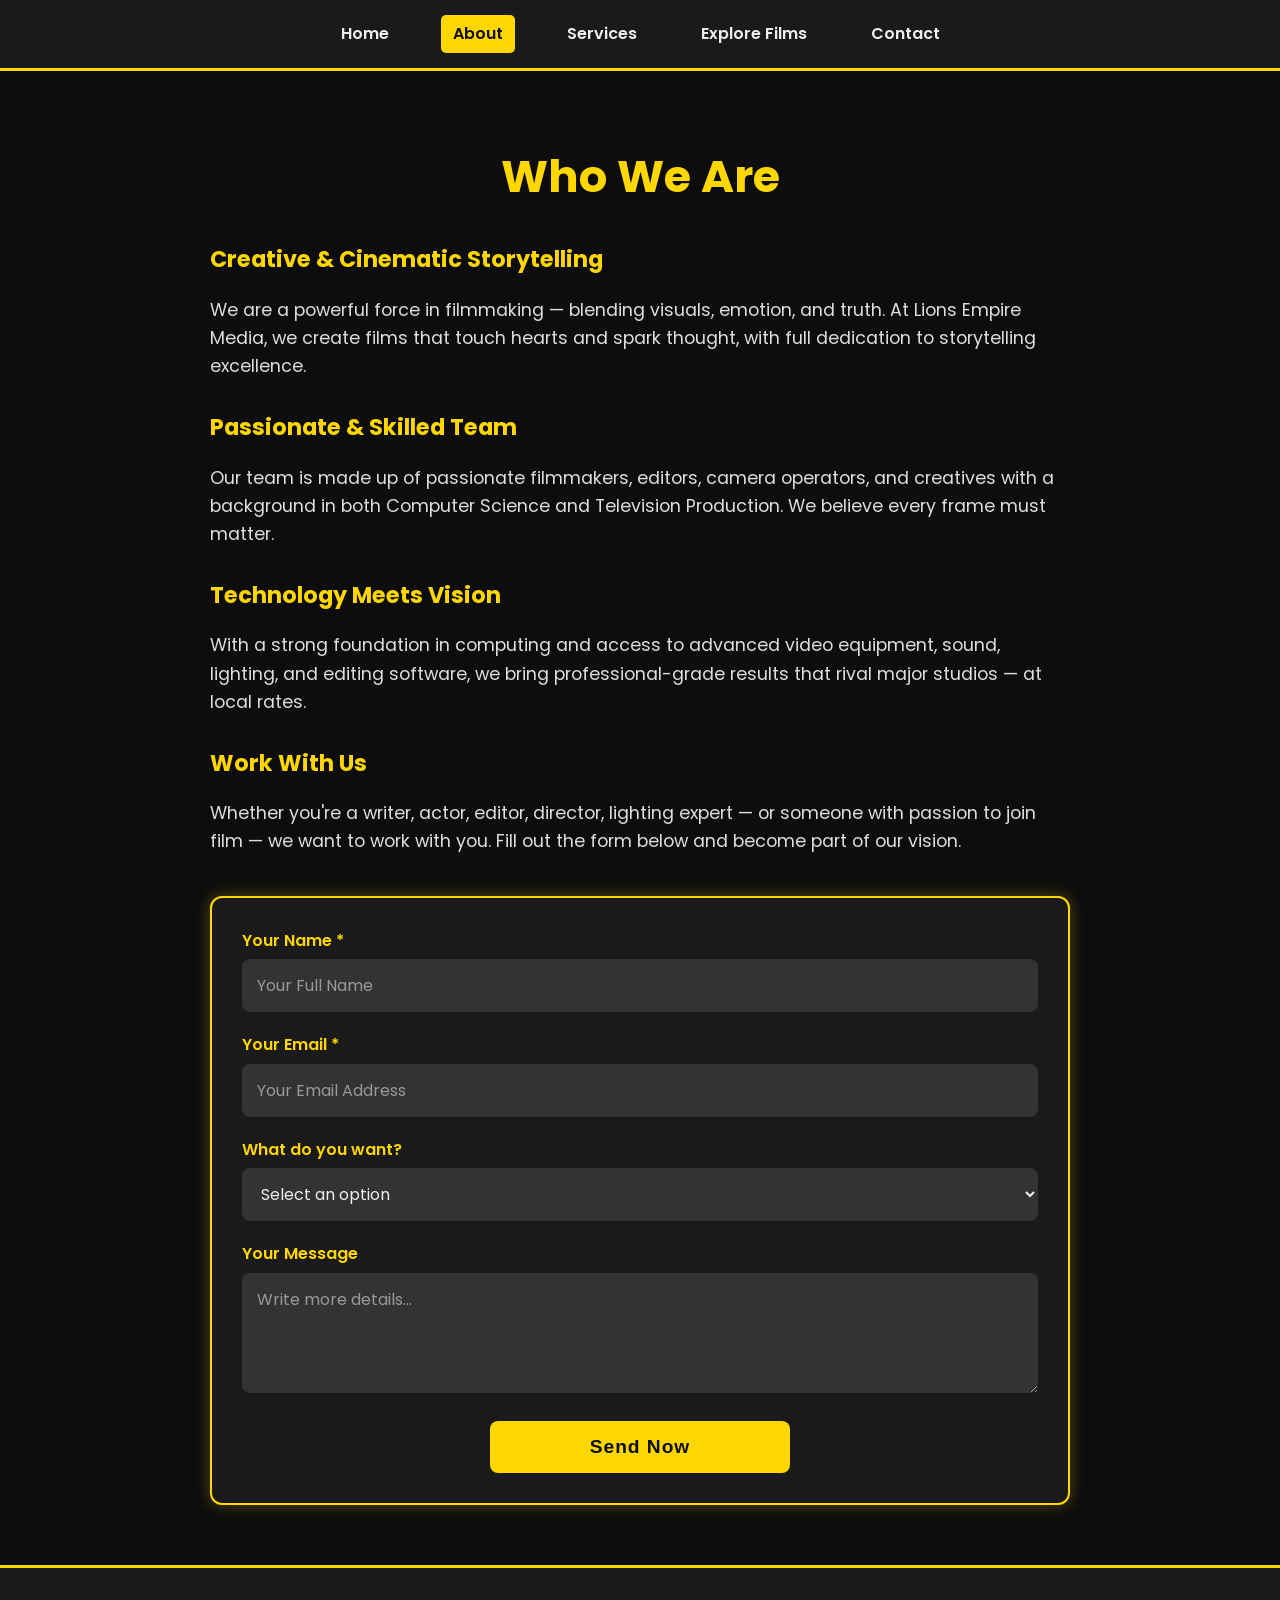
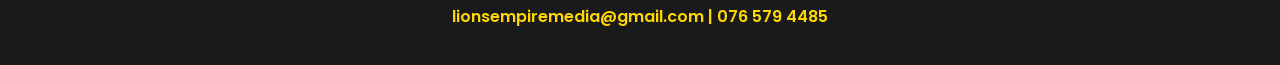
<file: about.html>
<!DOCTYPE html>
<html lang="en">
<head>
  <meta charset="UTF-8" />
  <meta name="viewport" content="width=device-width, initial-scale=1" />
  <title>About – Lions Empire Media</title>
  <link href="https://fonts.googleapis.com/css2?family=Poppins:wght@400;600;700&display=swap" rel="stylesheet" />
  <style>
    /* Reset and base */
    * {
      box-sizing: border-box;
    }
    body {
      font-family: 'Poppins', sans-serif;
      background-color: #0d0d0d;
      color: #eee;
      margin: 0;
      line-height: 1.6;
      min-height: 100vh;
      display: flex;
      flex-direction: column;
    }
    nav {
      background-color: #1a1a1a;
      padding: 15px 10px;
      display: flex;
      justify-content: center;
      border-bottom: 3px solid gold;
    }
    nav a {
      color: #eee;
      text-decoration: none;
      margin: 0 20px;
      font-weight: 600;
      font-size: 1rem;
      padding: 6px 12px;
      border-radius: 5px;
      transition: background-color 0.3s ease;
    }
    nav a:hover,
    nav a.active {
      background-color: gold;
      color: #0d0d0d;
    }
    main.container {
      max-width: 900px;
      margin: 40px auto 60px auto;
      padding: 0 20px;
      flex-grow: 1;
    }
    main h1 {
      color: gold;
      font-size: 2.8rem;
      margin-bottom: 30px;
      text-align: center;
      font-weight: 700;
    }
    .section {
      margin-bottom: 30px;
    }
    .section strong {
      display: block;
      font-size: 1.4rem;
      margin-bottom: 10px;
      color: gold;
      font-weight: 700;
    }
    .section p {
      font-size: 1.1rem;
      color: #ddd;
    }

    form {
      background-color: #1a1a1a;
      padding: 30px;
      border-radius: 12px;
      border: 2px solid gold;
      max-width: 100%;
      margin-top: 40px;
      box-shadow: 0 0 15px rgba(255, 215, 0, 0.3);
    }
    form label {
      display: block;
      font-weight: 600;
      margin-bottom: 6px;
      color: gold;
      font-size: 1rem;
    }
    form input[type="text"],
    form input[type="email"],
    form select,
    form textarea {
      width: 100%;
      padding: 14px 15px;
      margin-bottom: 20px;
      border: none;
      border-radius: 8px;
      background-color: #333;
      color: #eee;
      font-size: 1rem;
      font-family: 'Poppins', sans-serif;
      transition: background-color 0.3s ease;
    }
    form input[type="text"]::placeholder,
    form input[type="email"]::placeholder,
    form textarea::placeholder {
      color: #999;
    }
    form input[type="text"]:focus,
    form input[type="email"]:focus,
    form select:focus,
    form textarea:focus {
      background-color: #555;
      outline: none;
    }
    form textarea {
      resize: vertical;
      min-height: 120px;
    }
    form input[type="submit"] {
      background-color: gold;
      border: none;
      padding: 15px 25px;
      color: #0d0d0d;
      font-weight: 700;
      font-size: 1.2rem;
      border-radius: 8px;
      cursor: pointer;
      transition: background-color 0.3s ease;
      width: 100%;
      max-width: 300px;
      display: block;
      margin: 0 auto;
      letter-spacing: 0.05em;
    }
    form input[type="submit"]:hover {
      background-color: #ffd700cc;
    }

    footer {
      background-color: #1a1a1a;
      border-top: 3px solid gold;
      padding: 20px 0;
      color: gold;
      text-align: center;
      font-weight: 600;
      font-size: 1rem;
    }

    @media (max-width: 600px) {
      nav {
        flex-wrap: wrap;
      }
      nav a {
        margin: 8px 12px;
      }
      main.container {
        margin: 30px 15px 50px 15px;
        padding: 0 10px;
      }
      main h1 {
        font-size: 2rem;
      }
    }
  </style>
</head>
<body>

<nav>
  <a href="index.html">Home</a>
  <a href="about.html" class="active">About</a>
  <a href="services.html">Services</a>
  <a href="ExploreOurMovie.html">Explore Films</a>
  <a href="contact.html">Contact</a>
</nav>

<main class="container">
  <h1>Who We Are</h1>

  <div class="section">
    <strong>Creative &amp; Cinematic Storytelling</strong>
    <p>We are a powerful force in filmmaking — blending visuals, emotion, and truth. At Lions Empire Media, we create films that touch hearts and spark thought, with full dedication to storytelling excellence.</p>
  </div>

  <div class="section">
    <strong>Passionate &amp; Skilled Team</strong>
    <p>Our team is made up of passionate filmmakers, editors, camera operators, and creatives with a background in both Computer Science and Television Production. We believe every frame must matter.</p>
  </div>

  <div class="section">
    <strong>Technology Meets Vision</strong>
    <p>With a strong foundation in computing and access to advanced video equipment, sound, lighting, and editing software, we bring professional-grade results that rival major studios — at local rates.</p>
  </div>

  <div class="section">
    <strong>Work With Us</strong>
    <p>Whether you're a writer, actor, editor, director, lighting expert — or someone with passion to join film — we want to work with you. Fill out the form below and become part of our vision.</p>
  </div>

  <form action="https://formsubmit.co/lionsempiremedia@gmail.com" method="POST" autocomplete="off">
    <label for="name">Your Name *</label>
    <input type="text" id="name" name="name" placeholder="Your Full Name" required />

    <label for="email">Your Email *</label>
    <input type="email" id="email" name="email" placeholder="Your Email Address" required />

    <label for="request">What do you want?</label>
    <select id="request" name="request" required>
      <option value="">Select an option</option>
      <option value="Apply to act in our films">Apply to act in our films</option>
      <option value="Request video production service">Request video production service</option>
      <option value="Join as editor/director/crew">Join as editor/director/crew</option>
      <option value="Other">Other</option>
    </select>

    <label for="message">Your Message</label>
    <textarea id="message" name="message" placeholder="Write more details..."></textarea>

    <input type="submit" value="Send Now" />
  </form>
</main>

<footer>
  <p>lionsempiremedia@gmail.com | 076 579 4485</p>
</footer>

</body>
</html>
</file>
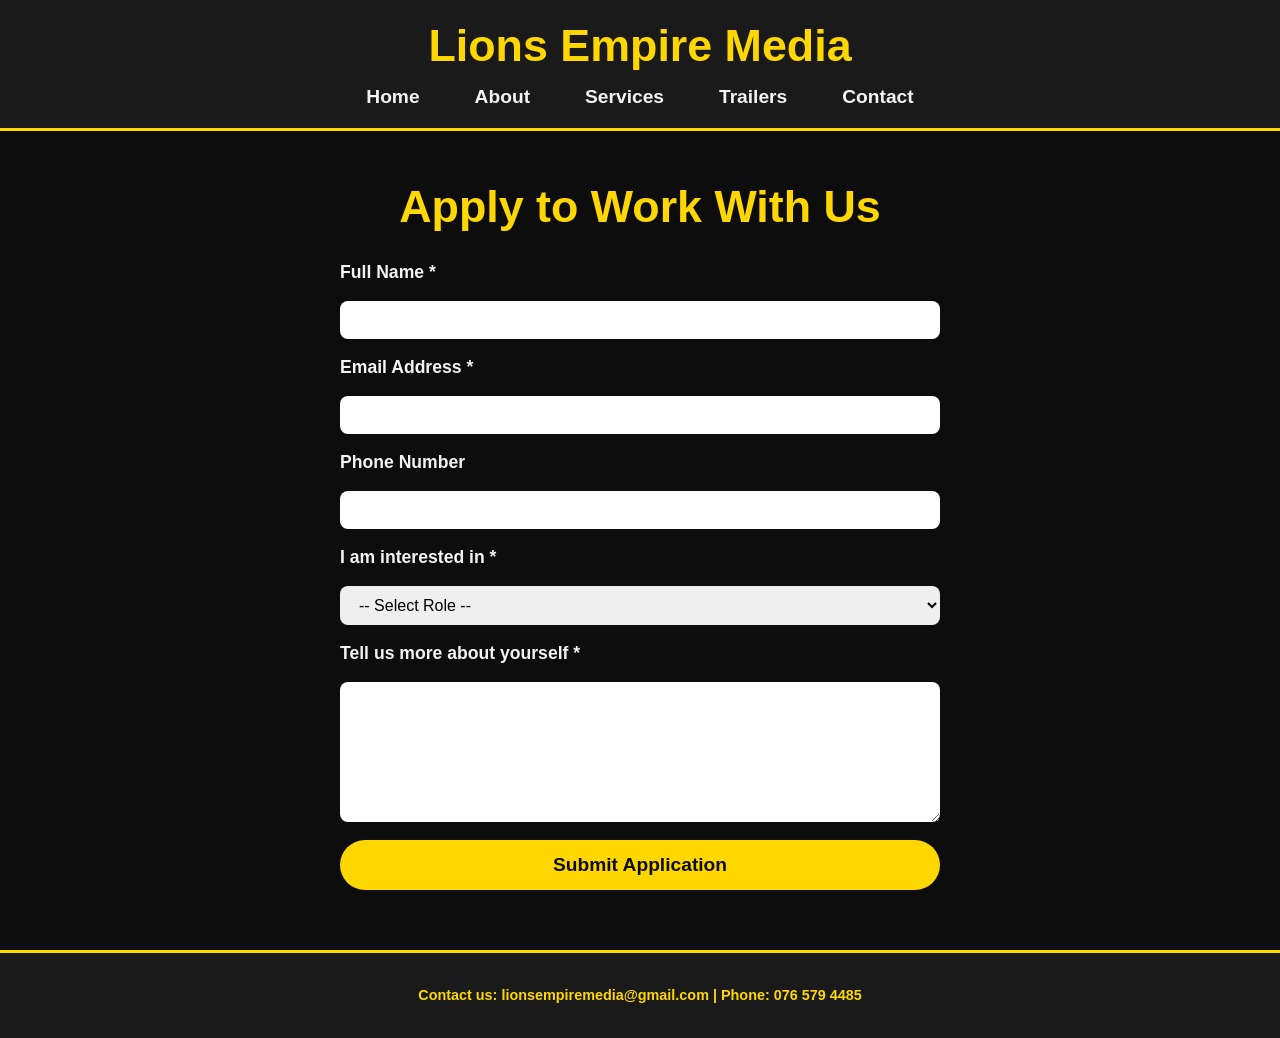
<file: application.html>
<!DOCTYPE html>
<html lang="en">
<head>
<meta charset="UTF-8" />
<meta name="viewport" content="width=device-width, initial-scale=1" />
<title>Apply to Lions Empire Media</title>
<link rel="stylesheet" href="style.css" />
<style>
  body {
    font-family: 'Segoe UI', Tahoma, Geneva, Verdana, sans-serif;
    background-color: #0d0d0d;
    color: #f3f3f3;
    margin: 0; padding: 0;
  }
  header {
    background-color: #1a1a1a;
    padding: 20px 0;
    text-align: center;
    border-bottom: 3px solid gold;
  }
  header h1 {
    margin: 0;
    font-size: 2.8rem;
    color: gold;
  }
  nav ul {
    list-style-type: none;
    padding: 0;
    margin: 15px 0 0 0;
    display: flex;
    justify-content: center;
    gap: 25px;
  }
  nav ul li {
    display: inline;
  }
  nav ul li a {
    color: #f3f3f3;
    text-decoration: none;
    font-weight: bold;
    font-size: 1.2rem;
    padding: 8px 15px;
    border-radius: 6px;
    transition: background-color 0.3s ease;
  }
  nav ul li a:hover,
  nav ul li a.active {
    background-color: gold;
    color: #0d0d0d;
  }
  main {
    max-width: 600px;
    margin: 50px auto 60px;
    padding: 0 20px;
  }
  h2 {
    font-size: 2.8rem;
    color: gold;
    margin-bottom: 30px;
    text-align: center;
  }
  form {
    display: flex;
    flex-direction: column;
    gap: 18px;
  }
  label {
    font-weight: bold;
    font-size: 1.1rem;
  }
  input, select, textarea {
    padding: 10px 15px;
    border-radius: 8px;
    border: none;
    font-size: 1rem;
    font-family: inherit;
  }
  textarea {
    resize: vertical;
    min-height: 120px;
  }
  button {
    background-color: gold;
    color: #0d0d0d;
    font-weight: bold;
    padding: 14px 0;
    border: none;
    border-radius: 40px;
    font-size: 1.2rem;
    cursor: pointer;
    transition: background-color 0.3s ease;
  }
  button:hover {
    background-color: #ccaa00;
  }
  footer {
    background-color: #1a1a1a;
    text-align: center;
    padding: 20px 0;
    color: gold;
    font-weight: bold;
    border-top: 3px solid gold;
  }
  @media (max-width: 768px) {
    nav ul {
      flex-direction: column;
      gap: 10px;
    }
  }
</style>
</head>
<body>

<header>
  <h1>Lions Empire Media</h1>
  <nav>
    <ul>
      <li><a href="index.html">Home</a></li>
      <li><a href="about.html">About</a></li>
      <li><a href="services.html">Services</a></li>
      <li><a href="films.html">Trailers</a></li>
      <li><a href="contact.html">Contact</a></li>
    </ul>
  </nav>
</header>

<main>
  <h2>Apply to Work With Us</h2>
  <form action="send_application.php" method="POST">
    <label for="name">Full Name *</label>
    <input type="text" id="name" name="name" required />

    <label for="email">Email Address *</label>
    <input type="email" id="email" name="email" required />

    <label for="phone">Phone Number</label>
    <input type="tel" id="phone" name="phone" />

    <label for="role">I am interested in *</label>
    <select id="role" name="role" required>
      <option value="">-- Select Role --</option>
      <option value="Acting">Acting</option>
      <option value="Writing">Writing</option>
      <option value="Directing">Directing</option>
      <option value="Lighting">Lighting</option>
      <option value="Editing">Editing</option>
      <option value="Other">Other</option>
    </select>

    <label for="message">Tell us more about yourself *</label>
    <textarea id="message" name="message" required></textarea>

    <button type="submit">Submit Application</button>
  </form>
</main>

<footer>
  <p>Contact us: lionsempiremedia@gmail.com | Phone: 076 579 4485</p>
</footer>

</body>
</html>
</file>
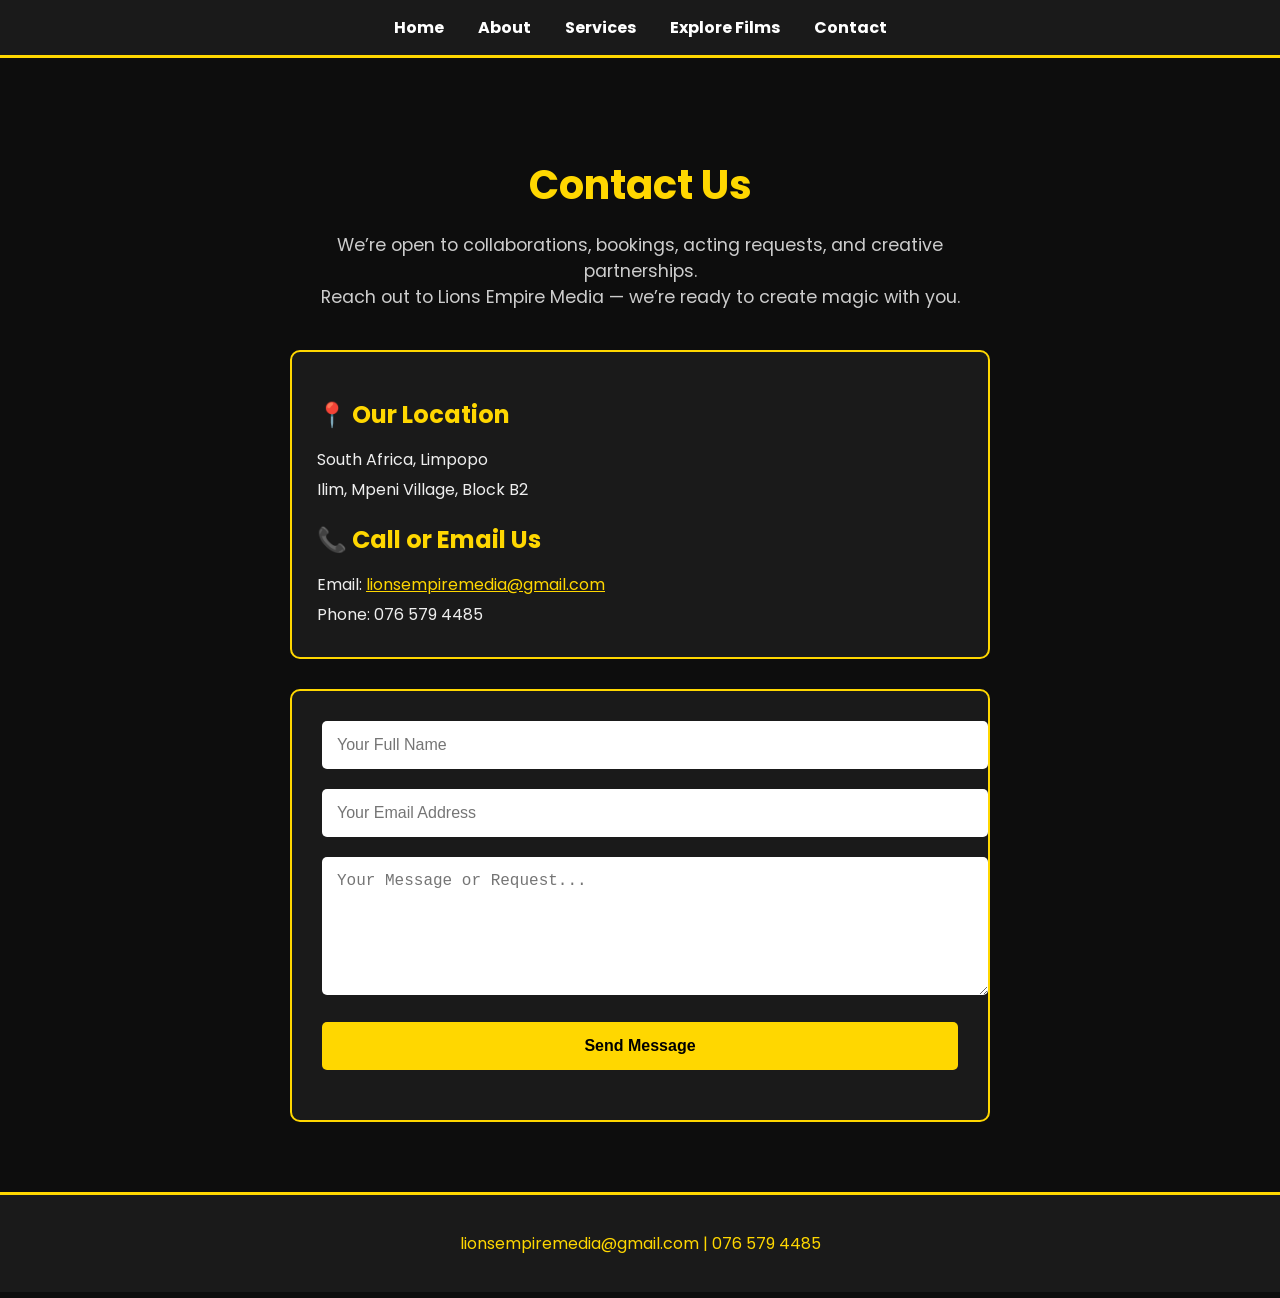
<file: contact.html>
<!DOCTYPE html>
<html lang="en">
<head>
  <meta charset="UTF-8" />
  <meta name="viewport" content="width=device-width, initial-scale=1" />
  <title>Contact – Lions Empire Media</title>
  <link href="https://fonts.googleapis.com/css2?family=Poppins:wght@400;700&display=swap" rel="stylesheet" />
  <style>
    body {
      font-family: 'Poppins', sans-serif;
      background-color: #0d0d0d;
      color: white;
      margin: 0;
    }
    nav {
      background-color: #1a1a1a;
      padding: 15px;
      text-align: center;
      border-bottom: 3px solid gold;
    }
    nav a {
      color: white;
      text-decoration: none;
      margin: 0 15px;
      font-weight: bold;
    }
    nav a:hover {
      color: gold;
    }
    .container {
      max-width: 700px;
      margin: 50px auto;
      padding: 20px;
    }
    h1 {
      text-align: center;
      color: gold;
      font-size: 2.5rem;
      margin-bottom: 10px;
    }
    .intro {
      font-size: 1.1rem;
      color: #ccc;
      text-align: center;
      margin-bottom: 40px;
    }
    .contact-info {
      background-color: #1a1a1a;
      padding: 25px;
      border: 2px solid gold;
      border-radius: 10px;
      margin-bottom: 30px;
    }
    .contact-info h2 {
      color: gold;
      font-size: 1.5rem;
      margin-bottom: 15px;
    }
    .contact-info p {
      margin: 5px 0;
      font-size: 1rem;
      color: #eee;
    }
    form {
      background-color: #1a1a1a;
      padding: 30px;
      border: 2px solid gold;
      border-radius: 10px;
    }
    input, textarea {
      width: 100%;
      padding: 15px;
      margin-bottom: 20px;
      border: none;
      border-radius: 5px;
      font-size: 1rem;
    }
    input[type="submit"] {
      background-color: gold;
      color: black;
      font-weight: bold;
      cursor: pointer;
    }
    input[type="submit"]:hover {
      background-color: #ffd700;
    }
    footer {
      background-color: #1a1a1a;
      color: gold;
      text-align: center;
      padding: 20px;
      border-top: 3px solid gold;
      margin-top: 50px;
    }
  </style>
</head>
<body>

<nav>
  <a href="index.html">Home</a>
  <a href="about.html">About</a>
  <a href="services.html">Services</a>
  <a href="ExploreOurMovie.html">Explore Films</a>
  <a href="contact.html">Contact</a>
</nav>

<div class="container">
  <h1>Contact Us</h1>
  <p class="intro">
    We’re open to collaborations, bookings, acting requests, and creative partnerships.<br>
    Reach out to Lions Empire Media — we’re ready to create magic with you.
  </p>

  <div class="contact-info">
    <h2>📍 Our Location</h2>
    <p>South Africa, Limpopo</p>
    <p>Ilim, Mpeni Village, Block B2</p>

    <h2>📞 Call or Email Us</h2>
    <p>Email: <a href="mailto:lionsempiremedia@gmail.com" style="color:gold">lionsempiremedia@gmail.com</a></p>
    <p>Phone: 076 579 4485</p>
  </div>

  <form action="https://formsubmit.co/lionsempiremedia@gmail.com" method="POST">
    <input type="text" name="name" placeholder="Your Full Name" required />
    <input type="email" name="email" placeholder="Your Email Address" required />
    <textarea name="message" rows="6" placeholder="Your Message or Request..." required></textarea>
    <input type="submit" value="Send Message" />
  </form>
</div>

<footer>
  <p>lionsempiremedia@gmail.com | 076 579 4485</p>
</footer>

</body>
</html>
</file>
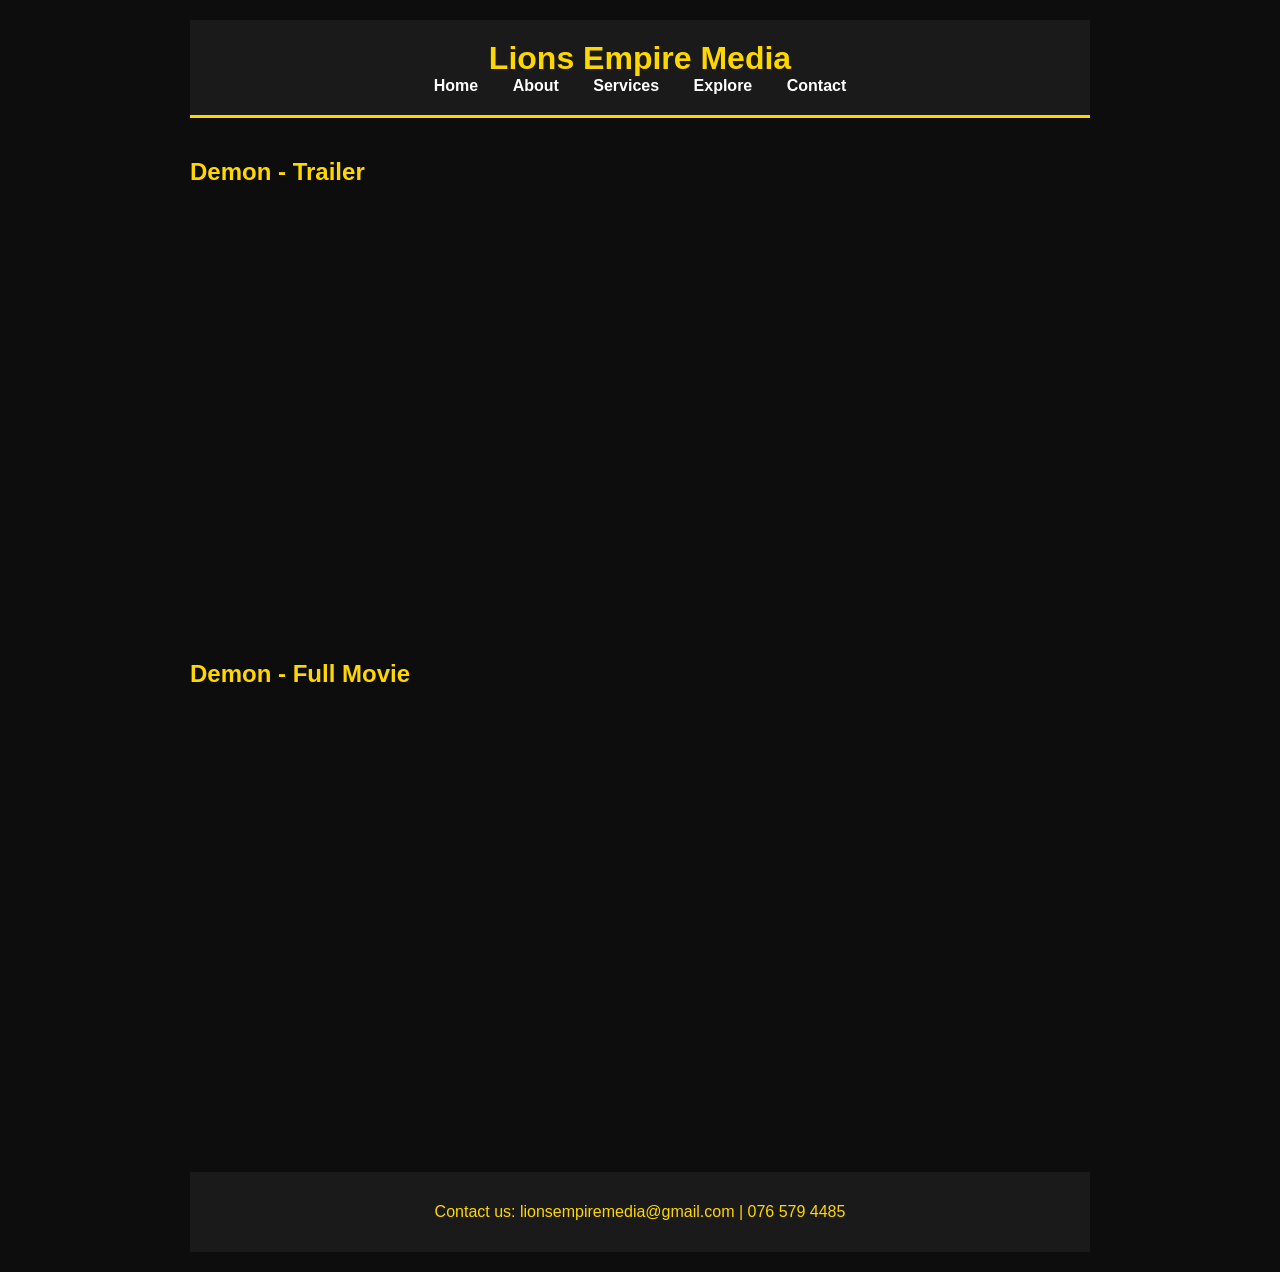
<file: demon.html>
<!DOCTYPE html>
<html lang="en">
<head>
  <meta charset="UTF-8" />
  <meta name="viewport" content="width=device-width, initial-scale=1" />
  <title>Demon - Lions Empire Media</title>
  <style>
    body { background: #0d0d0d; color: white; font-family: Arial, sans-serif; max-width: 900px; margin: auto; padding: 20px; }
    header { background: #1a1a1a; padding: 20px; border-bottom: 3px solid gold; text-align: center; }
    header h1 { color: gold; margin: 0; }
    nav a { color: white; margin: 0 15px; text-decoration: none; font-weight: bold; }
    nav a:hover { color: gold; }
    h2 { color: gold; margin-top: 40px; }
    iframe { width: 100%; height: 400px; border: none; margin-top: 10px; }
    footer { background: #1a1a1a; color: gold; text-align: center; padding: 15px; margin-top: 50px; }
  </style>
</head>
<body>
  <header>
    <h1>Lions Empire Media</h1>
    <nav>
      <a href="index.html">Home</a>
      <a href="about.html">About</a>
      <a href="services.html">Services</a>
      <a href="explore.html">Explore</a>
      <a href="contact.html">Contact</a>
    </nav>
  </header>

  <h2>Demon - Trailer</h2>
  <iframe src="https://www.youtube.com/embed/AMJI-fT0aVI" allowfullscreen></iframe>

  <h2>Demon - Full Movie</h2>
  <iframe src="https://www.youtube.com/embed/AMJI-fT0aVI" allowfullscreen></iframe>

  <footer>
    <p>Contact us: lionsempiremedia@gmail.com | 076 579 4485</p>
  </footer>
</body>
</html>
</file>
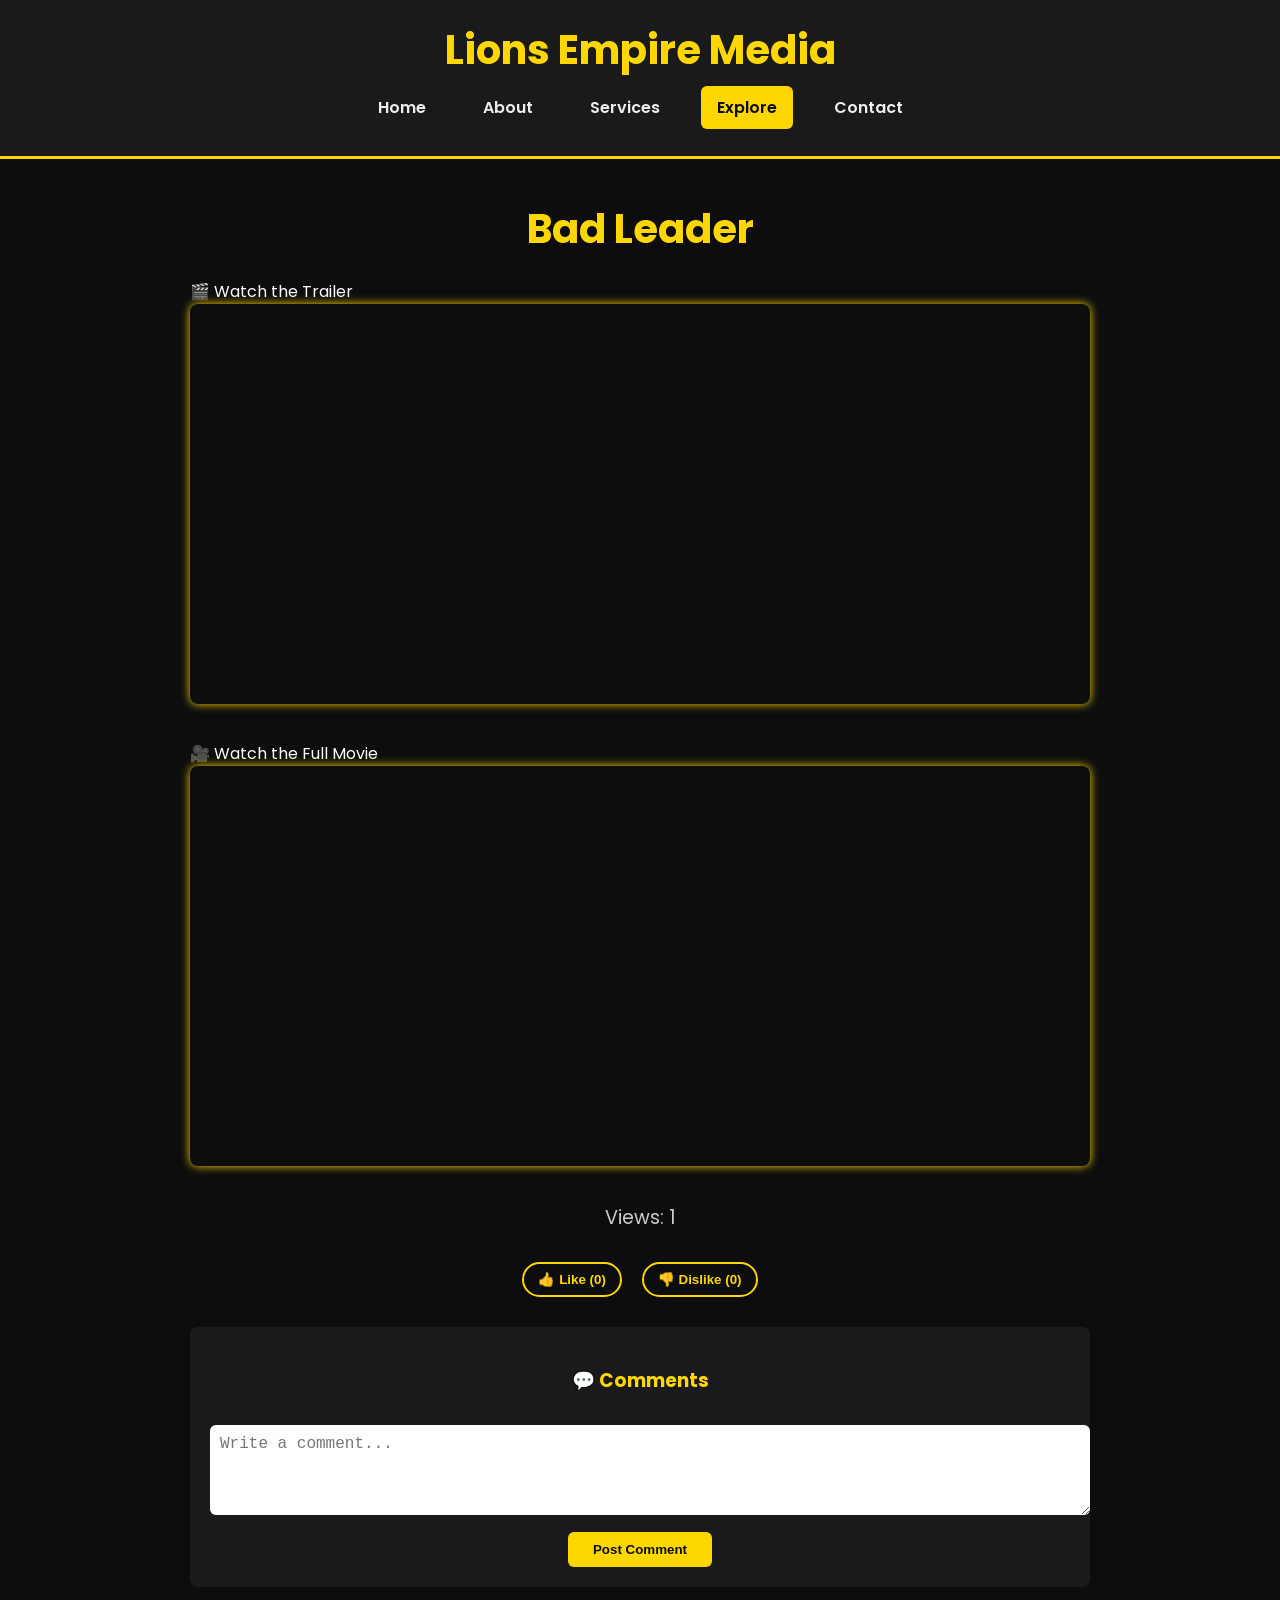
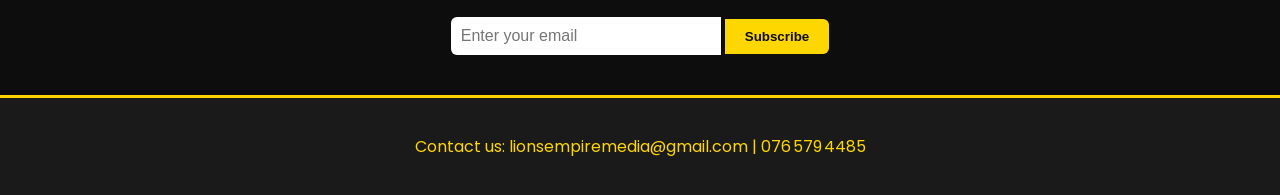
<file: movie-badleader.html>
<!DOCTYPE html>
<html lang="en">
<head>
  <meta charset="UTF-8" />
  <meta name="viewport" content="width=device-width, initial-scale=1" />
  <title>Bad Leader - Lions Empire Media</title>
  <link href="https://fonts.googleapis.com/css2?family=Poppins:wght@400;600&display=swap" rel="stylesheet" />
  <style>
    body { margin:0; font-family:'Poppins',sans-serif; background:#0d0d0d; color:#fff }
    header { background:#1a1a1a; padding:20px 0; text-align:center; border-bottom:3px solid gold }
    header h1 { margin:0; font-size:2.5rem; color:gold }
    nav ul { list-style:none; display:flex; justify-content:center; gap:25px; padding:0; margin-top:15px }
    nav ul li a { color:#eee; padding:10px 16px; border-radius:6px; font-weight:600; text-decoration:none }
    nav ul li a:hover, nav ul li a.active { background:gold; color:#0d0d0d }
    main { max-width:900px; margin:40px auto; padding:0 20px }
    h2 { color:gold; text-align:center; font-size:2.5rem; margin-bottom:20px }
    .video-section { margin-bottom:30px }
    iframe { width:100%; height:400px; border:none; border-radius:8px; box-shadow:0 0 10px gold }
    #views, .interactions, #comments-section, #subscribe-section { margin-bottom:30px }
    #views { text-align:center; font-size:1.2rem; color:#ccc }
    .interactions { display:flex; justify-content:center; gap:20px }
    .interactions button { background:none; border:2px solid gold; color:gold; padding:8px 14px; border-radius:25px; cursor:pointer; font-weight:600; transition:.3s }
    .interactions button:hover { background:gold; color:#0d0d0d }
    #comments-section { background:#1a1a1a; padding:20px; border-radius:8px }
    #comments-section h3 { color:gold; text-align:center; margin-bottom:15px }
    #comments-list { max-height:200px; overflow-y:auto; margin-bottom:15px; }
    .comment { border-bottom:1px solid #444; padding:8px 0 }
    .comment strong { color:gold }
    #comment-form textarea { width:100%; resize:vertical; height:70px; border-radius:6px; border:none; padding:10px; margin-bottom:10px; font-size:1rem }
    #comment-form button { display:block; margin:0 auto; padding:10px 25px; background:gold; color:#0d0d0d; border:none; border-radius:6px; font-weight:600; cursor:pointer; transition:.3s }
    #comment-form button:hover { background:#e6b800 }
    #subscribe-section { text-align:center }
    #subscribe-section input[type="email"] { padding:10px; width:250px; max-width:80%; border-radius:6px 0 0 6px; border:none; font-size:1rem }
    #subscribe-section button { padding:10px 20px; border:none; background:gold; color:#0d0d0d; border-radius:0 6px 6px 0; cursor:pointer; font-weight:600; transition:.3s }
    #subscribe-section button:hover { background:#e6b800 }
    footer { background:#1a1a1a; text-align:center; padding:20px 0; color:gold; border-top:3px solid gold; margin-top:40px }
  </style>
</head>
<body>
  <header>
    <h1>Lions Empire Media</h1>
    <nav>
      <ul>
        <li><a href="index.html">Home</a></li>
        <li><a href="about.html">About</a></li>
        <li><a href="services.html">Services</a></li>
        <li><a href="explore.html" class="active">Explore</a></li>
        <li><a href="contact.html">Contact</a></li>
      </ul>
    </nav>
  </header>

  <main>
    <h2>Bad Leader</h2>

    <div class="video-section">
      <div class="label">🎬 Watch the Trailer</div>
      <iframe src="https://www.youtube.com/embed/a5W33Gq5KHI" allowfullscreen></iframe>
    </div>

    <div class="video-section">
      <div class="label">🎥 Watch the Full Movie</div>
      <iframe src="https://www.youtube.com/embed/lKqem-_5l5M" allowfullscreen></iframe>
    </div>

    <div id="views">Views: <span id="viewCount">0</span></div>

    <div class="interactions">
      <button id="likeBtn">👍 Like (<span id="likeCount">0</span>)</button>
      <button id="dislikeBtn">👎 Dislike (<span id="dislikeCount">0</span>)</button>
    </div>

    <div id="comments-section">
      <h3>💬 Comments</h3>
      <div id="comments-list"></div>
      <form id="comment-form">
        <textarea id="commentInput" placeholder="Write a comment..." required></textarea>
        <button type="submit">Post Comment</button>
      </form>
    </div>

    <div id="subscribe-section">
      <input type="email" id="subscribeEmail" placeholder="Enter your email" required />
      <button id="subscribeBtn">Subscribe</button>
      <p id="subscribeMsg"></p>
    </div>
  </main>

  <footer>
    <p>Contact us: lionsempiremedia@gmail.com | 076 579 4485</p>
  </footer>

<script>
  // Local storage counters
  const viewSpan = document.getElementById('viewCount');
  const likeSpan = document.getElementById('likeCount');
  const dislikeSpan = document.getElementById('dislikeCount');

  let views = +localStorage.getItem('badleaderViews') || 0;
  views++;
  localStorage.setItem('badleaderViews', views);
  viewSpan.textContent = views;

  let likes = +localStorage.getItem('badleaderLikes') || 0;
  let dislikes = +localStorage.getItem('badleaderDislikes') || 0;
  likeSpan.textContent = likes;
  dislikeSpan.textContent = dislikes;

  document.getElementById('likeBtn').onclick = () => {
    likes++;
    localStorage.setItem('badleaderLikes', likes);
    likeSpan.textContent = likes;
  };

  document.getElementById('dislikeBtn').onclick = () => {
    dislikes++;
    localStorage.setItem('badleaderDislikes', dislikes);
    dislikeSpan.textContent = dislikes;
  };

  // Comments using localStorage
  const list = document.getElementById('comments-list');
  const form = document.getElementById('comment-form');
  const input = document.getElementById('commentInput');
  const saveKey = 'badleaderComments';

  function renderComments() {
    const comments = JSON.parse(localStorage.getItem(saveKey)) || [];
    list.innerHTML = '';
    comments.forEach(c => {
      const div = document.createElement('div');
      div.className = 'comment';
      div.innerHTML = `<strong>User:</strong> ${c}`;
      list.appendChild(div);
    });
  }

  form.onsubmit = e => {
    e.preventDefault();
    const c = input.value.trim();
    if (!c) return;
    const comments = JSON.parse(localStorage.getItem(saveKey)) || [];
    comments.push(c);
    localStorage.setItem(saveKey, JSON.stringify(comments));
    input.value = '';
    renderComments();
  };

  renderComments();

  // Subscribe
  document.getElementById('subscribeBtn').onclick = () => {
    const msg = document.getElementById('subscribeMsg');
    const email = document.getElementById('subscribeEmail').value.trim();
    if (email) {
      msg.style.color = 'lightgreen';
      msg.textContent = `Subscribed: ${email}`;
      document.getElementById('subscribeEmail').value = '';
    } else {
      msg.style.color = 'red';
      msg.textContent = 'Please enter email.';
    }
  };
</script>

</body>
</html>
</file>
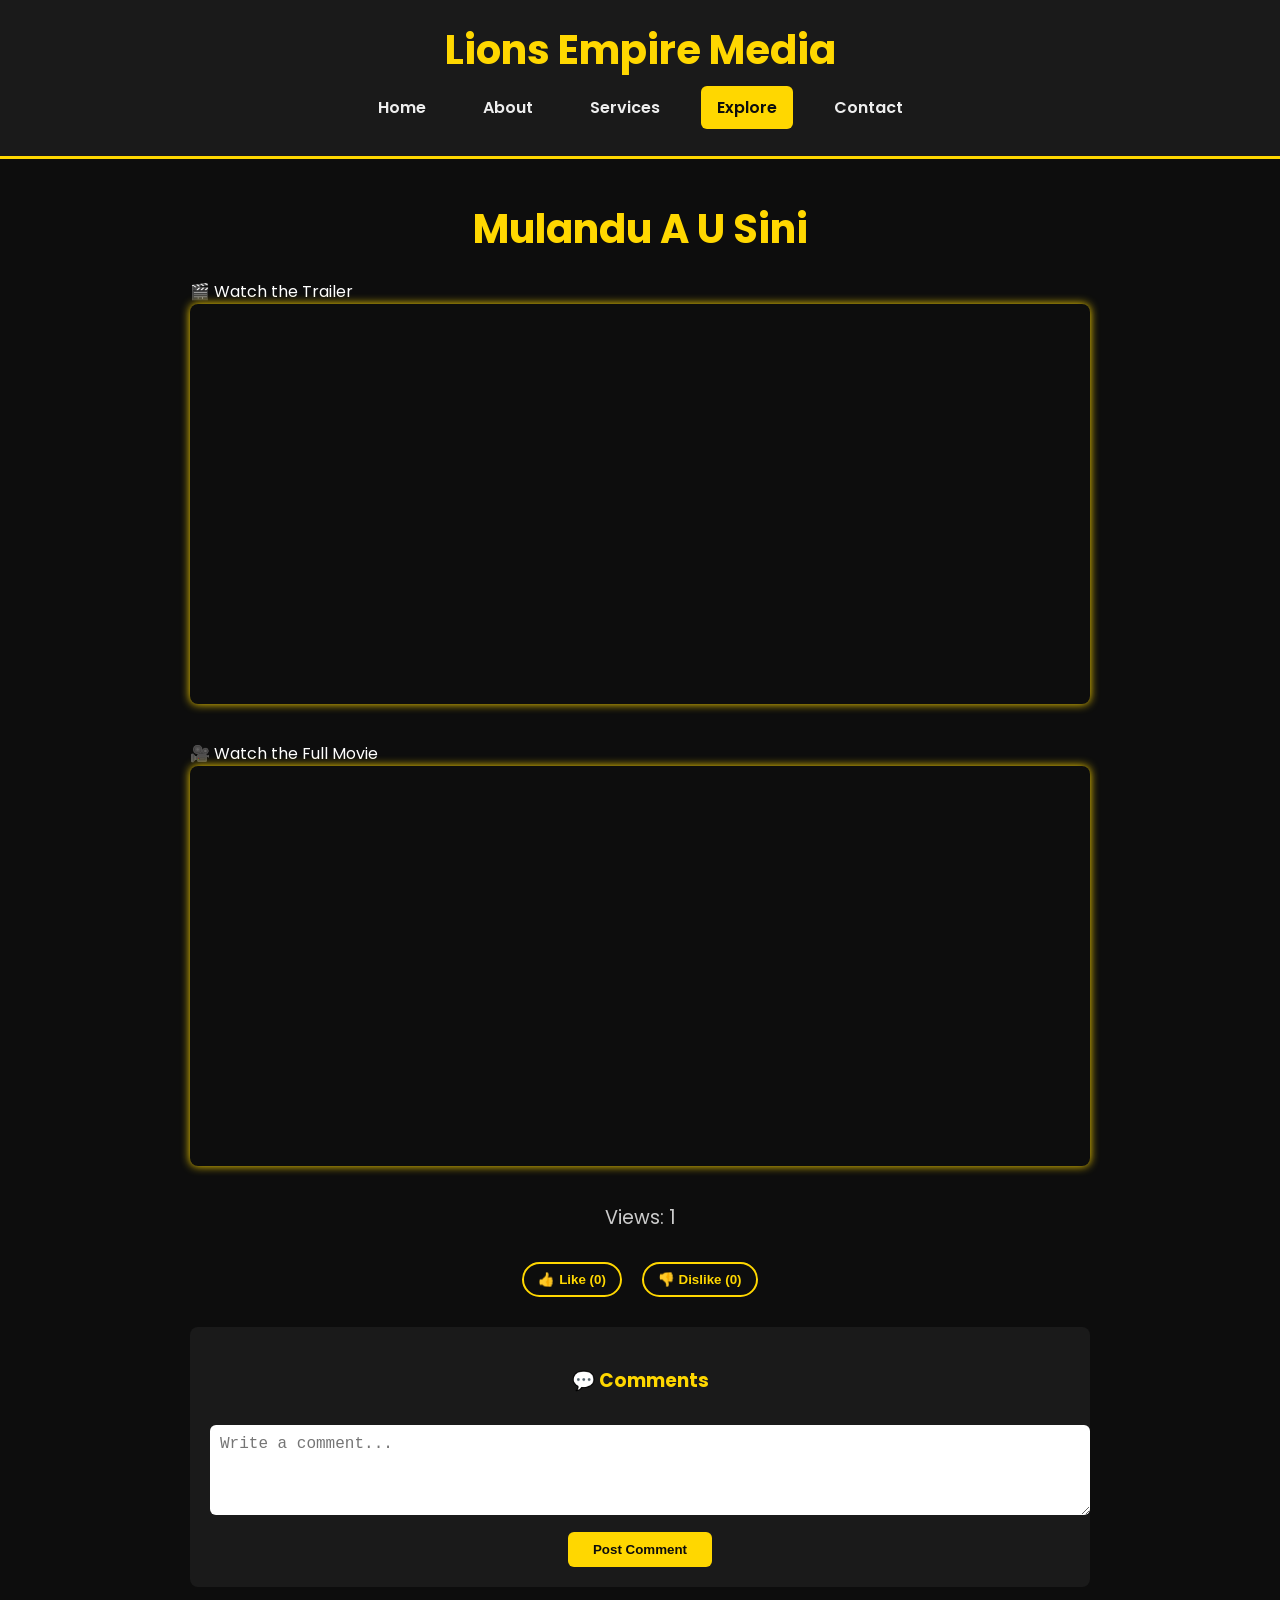
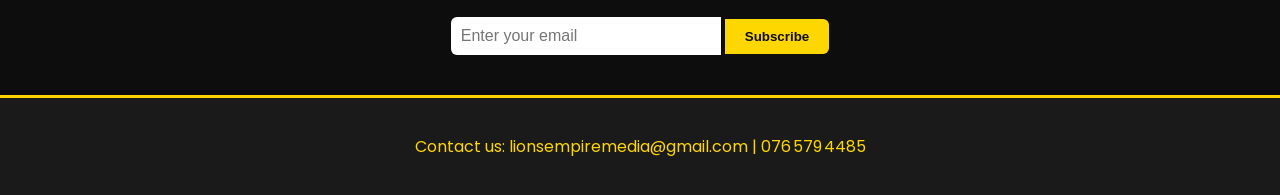
<file: movie-mulandu.html>
<!DOCTYPE html>
<html lang="en">
<head>
  <meta charset="UTF-8" />
  <meta name="viewport" content="width=device-width, initial-scale=1" />
  <title>Mulandu A U Sini - Lions Empire Media</title>
  <link href="https://fonts.googleapis.com/css2?family=Poppins:wght@400;600&display=swap" rel="stylesheet" />
  <style>
    body { margin:0; font-family:'Poppins',sans-serif; background:#0d0d0d; color:#fff }
    header { background:#1a1a1a; padding:20px 0; text-align:center; border-bottom:3px solid gold }
    header h1 { margin:0; font-size:2.5rem; color:gold }
    nav ul { list-style:none; display:flex; justify-content:center; gap:25px; padding:0; margin-top:15px }
    nav ul li a { color:#eee; padding:10px 16px; border-radius:6px; font-weight:600; text-decoration:none }
    nav ul li a:hover, nav ul li a.active { background:gold; color:#0d0d0d }
    main { max-width:900px; margin:40px auto; padding:0 20px }
    h2 { color:gold; text-align:center; font-size:2.5rem; margin-bottom:20px }
    .video-section { margin-bottom:30px }
    iframe { width:100%; height:400px; border:none; border-radius:8px; box-shadow:0 0 10px gold }
    #views, .interactions, #comments-section, #subscribe-section { margin-bottom:30px }
    #views { text-align:center; font-size:1.2rem; color:#ccc }
    .interactions { display:flex; justify-content:center; gap:20px }
    .interactions button { background:none; border:2px solid gold; color:gold; padding:8px 14px; border-radius:25px; cursor:pointer; font-weight:600; transition:.3s }
    .interactions button:hover { background:gold; color:#0d0d0d }
    #comments-section { background:#1a1a1a; padding:20px; border-radius:8px }
    #comments-section h3 { color:gold; text-align:center; margin-bottom:15px }
    #comments-list { max-height:200px; overflow-y:auto; margin-bottom:15px; }
    .comment { border-bottom:1px solid #444; padding:8px 0 }
    .comment strong { color:gold }
    #comment-form textarea { width:100%; resize:vertical; height:70px; border-radius:6px; border:none; padding:10px; margin-bottom:10px; font-size:1rem }
    #comment-form button { display:block; margin:0 auto; padding:10px 25px; background:gold; color:#0d0d0d; border:none; border-radius:6px; font-weight:600; cursor:pointer; transition:.3s }
    #comment-form button:hover { background:#e6b800 }
    #subscribe-section { text-align:center }
    #subscribe-section input[type="email"] { padding:10px; width:250px; max-width:80%; border-radius:6px 0 0 6px; border:none; font-size:1rem }
    #subscribe-section button { padding:10px 20px; border:none; background:gold; color:#0d0d0d; border-radius:0 6px 6px 0; cursor:pointer; font-weight:600; transition:.3s }
    #subscribe-section button:hover { background:#e6b800 }
    footer { background:#1a1a1a; text-align:center; padding:20px 0; color:gold; border-top:3px solid gold; margin-top:40px }
  </style>
</head>
<body>
  <header>
    <h1>Lions Empire Media</h1>
    <nav>
      <ul>
        <li><a href="index.html">Home</a></li>
        <li><a href="about.html">About</a></li>
        <li><a href="services.html">Services</a></li>
        <li><a href="explore.html" class="active">Explore</a></li>
        <li><a href="contact.html">Contact</a></li>
      </ul>
    </nav>
  </header>

  <main>
    <h2>Mulandu A U Sini</h2>

    <div class="video-section">
      <div class="label">🎬 Watch the Trailer</div>
      <iframe src="https://www.youtube.com/embed/eDQDexzZykY" allowfullscreen></iframe>
    </div>

    <div class="video-section">
      <div class="label">🎥 Watch the Full Movie</div>
      <iframe src="https://www.youtube.com/embed/d7QjMDW8Bcw" allowfullscreen></iframe>
    </div>

    <div id="views">Views: <span id="viewCount">0</span></div>

    <div class="interactions">
      <button id="likeBtn">👍 Like (<span id="likeCount">0</span>)</button>
      <button id="dislikeBtn">👎 Dislike (<span id="dislikeCount">0</span>)</button>
    </div>

    <div id="comments-section">
      <h3>💬 Comments</h3>
      <div id="comments-list"></div>
      <form id="comment-form">
        <textarea id="commentInput" placeholder="Write a comment..." required></textarea>
        <button type="submit">Post Comment</button>
      </form>
    </div>

    <div id="subscribe-section">
      <input type="email" id="subscribeEmail" placeholder="Enter your email" required />
      <button id="subscribeBtn">Subscribe</button>
      <p id="subscribeMsg"></p>
    </div>
  </main>

  <footer>
    <p>Contact us: lionsempiremedia@gmail.com | 076 579 4485</p>
  </footer>

<script>
  // Persistent counters via localStorage
  const viewSpan = document.getElementById('viewCount');
  const likeSpan = document.getElementById('likeCount');
  const dislikeSpan = document.getElementById('dislikeCount');
  let views = +localStorage.getItem('mulanduViews') || 0;
  let likes = +localStorage.getItem('mulanduLikes') || 0;
  let dislikes = +localStorage.getItem('mulanduDislikes') || 0;
  views++; localStorage.setItem('mulanduViews', views);
  viewSpan.textContent = views;
  likeSpan.textContent = likes;
  dislikeSpan.textContent = dislikes;

  document.getElementById('likeBtn').onclick = () => {
    likes++; localStorage.setItem('mulanduLikes', likes);
    likeSpan.textContent = likes;
  };
  document.getElementById('dislikeBtn').onclick = () => {
    dislikes++; localStorage.setItem('mulanduDislikes', dislikes);
    dislikeSpan.textContent = dislikes;
  };

  // Comments
  const list = document.getElementById('comments-list');
  const form = document.getElementById('comment-form');
  const input = document.getElementById('commentInput');
  const saveKey = 'mulanduComments';
  function renderComments() {
    const comments = JSON.parse(localStorage.getItem(saveKey)) || [];
    list.innerHTML = '';
    comments.forEach(c => {
      const div = document.createElement('div');
      div.className = 'comment';
      div.innerHTML = `<strong>User:</strong> ${c}`;
      list.appendChild(div);
    });
  }
  form.onsubmit = e => {
    e.preventDefault();
    const c = input.value.trim();
    if (!c) return;
    const comments = JSON.parse(localStorage.getItem(saveKey)) || [];
    comments.push(c);
    localStorage.setItem(saveKey, JSON.stringify(comments));
    input.value = '';
    renderComments();
  };
  renderComments();

  // Subscribe button
  document.getElementById('subscribeBtn').onclick = () => {
    const msg = document.getElementById('subscribeMsg');
    const email = document.getElementById('subscribeEmail').value.trim();
    if (email) {
      msg.style.color = 'lightgreen';
      msg.textContent = `Subscribed: ${email}`;
      document.getElementById('subscribeEmail').value = '';
    } else {
      msg.style.color = 'red';
      msg.textContent = 'Please enter email.';
    }
  };
</script>
</body>
</html>
</file>
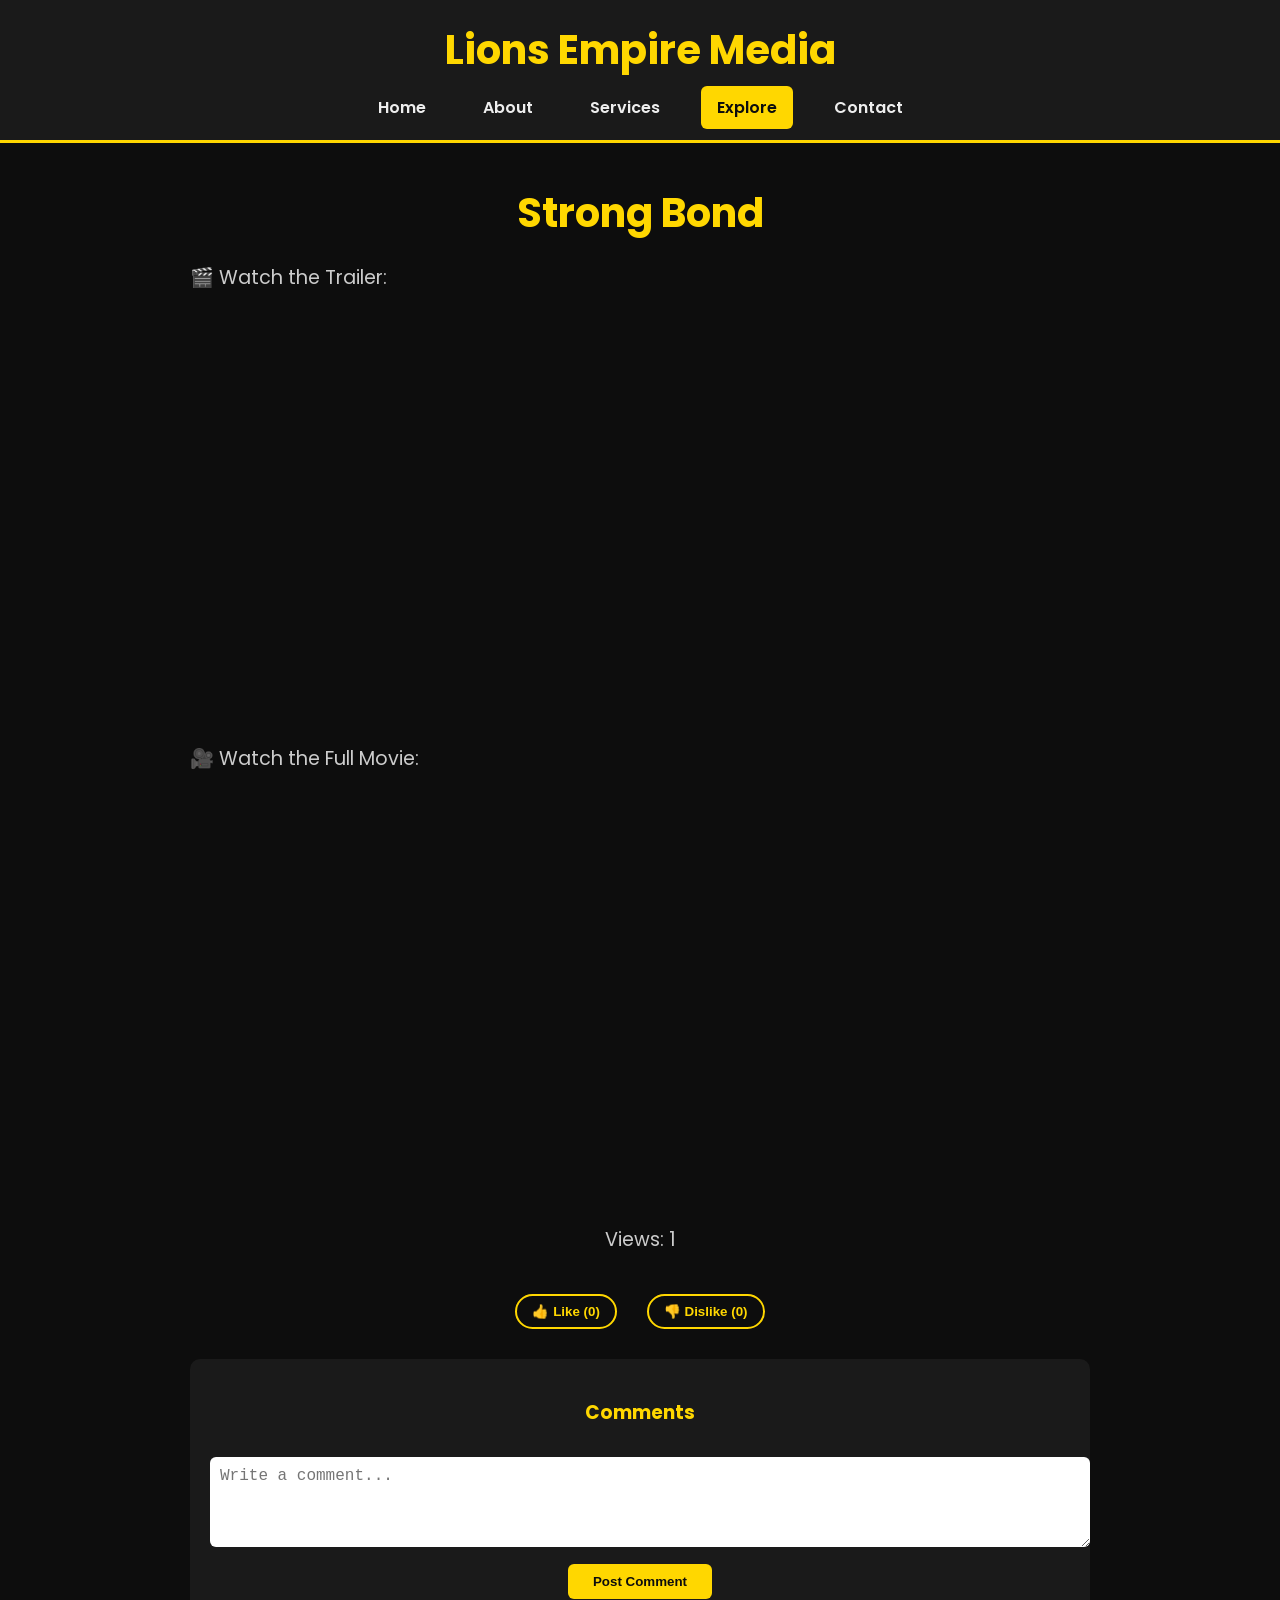
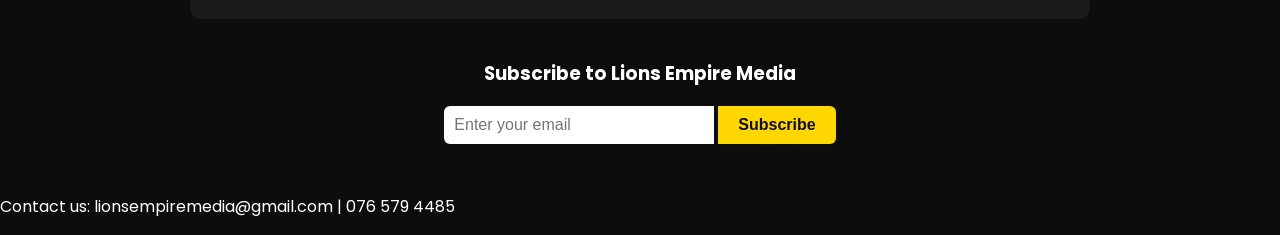
<file: movie-strongbond.html>
<!DOCTYPE html>
<html lang="en">
<head>
  <meta charset="UTF-8" />
  <meta name="viewport" content="width=device-width, initial-scale=1" />
  <title>Strong Bond - Lions Empire Media</title>
  <link href="https://fonts.googleapis.com/css2?family=Poppins:wght@400;600&display=swap" rel="stylesheet" />
  <style>
    body {
      margin: 0;
      font-family: 'Poppins', sans-serif;
      background-color: #0d0d0d;
      color: #fff;
    }
    header {
      background-color: #1a1a1a;
      padding: 20px 0;
      text-align: center;
      border-bottom: 3px solid gold;
    }
    header h1 {
      margin: 0;
      font-size: 2.5rem;
      color: gold;
    }
    nav ul {
      list-style: none;
      display: flex;
      justify-content: center;
      gap: 25px;
      margin: 15px 0 0;
      padding: 0;
    }
    nav ul li a {
      text-decoration: none;
      color: #eee;
      font-weight: 600;
      padding: 10px 16px;
      border-radius: 6px;
    }
    nav ul li a:hover,
    nav ul li a.active {
      background-color: gold;
      color: #0d0d0d;
    }
    main {
      max-width: 900px;
      margin: 40px auto;
      padding: 0 20px;
    }
    h2 {
      color: gold;
      text-align: center;
      margin-bottom: 20px;
      font-size: 2.5rem;
    }
    .video-section {
      margin-bottom: 40px;
    }
    iframe {
      width: 100%;
      height: 400px;
      border: none;
    }
    .label {
      color: #ccc;
      font-size: 1.2rem;
      margin: 10px 0 5px;
    }
    .interactions {
      display: flex;
      justify-content: center;
      gap: 30px;
      margin-bottom: 30px;
      font-size: 1.1rem;
    }
    .interactions button {
      background: none;
      border: 2px solid gold;
      color: gold;
      padding: 8px 15px;
      border-radius: 25px;
      cursor: pointer;
      font-weight: 600;
      transition: background-color 0.3s, color 0.3s;
    }
    .interactions button:hover {
      background-color: gold;
      color: #0d0d0d;
    }
    #views {
      text-align: center;
      margin-bottom: 40px;
      font-size: 1.2rem;
      color: #ccc;
    }
    #comments-section {
      max-width: 900px;
      margin: 0 auto 40px;
      padding: 20px;
      background-color: #1a1a1a;
      border-radius: 10px;
    }
    #comments-section h3 {
      color: gold;
      margin-bottom: 15px;
      text-align: center;
    }
    #comments-list {
      max-height: 200px;
      overflow-y: auto;
      margin-bottom: 15px;
      padding: 0 10px;
    }
    .comment {
      border-bottom: 1px solid #444;
      padding: 8px 0;
    }
    .comment strong {
      color: gold;
    }
    #comment-form textarea {
      width: 100%;
      resize: vertical;
      height: 70px;
      padding: 10px;
      font-size: 1rem;
      border-radius: 6px;
      border: none;
      margin-bottom: 10px;
    }
    #comment-form button {
      display: block;
      background-color: gold;
      border: none;
      color: #0d0d0d;
      padding: 10px 25px;
      font-weight: 600;
      cursor: pointer;
      border-radius: 6px;
      margin: 0 auto;
      transition: background-color 0.3s;
    }
    #comment-form button:hover {
      background-color: #e6b800;
    }
    #subscribe-section {
      text-align: center;
      margin-bottom: 50px;
    }
    #subscribe-section input[type="email"] {
      padding: 10px;
      width: 250px;
      max-width: 80%;
      font-size: 1rem;
      border-radius: 6px 0 0 6px;
      border: none;
      outline: none;
    }
    #subscribe-section button {
      padding: 10px 20px;
      font-size: 1rem;
      border-radius: 0 6px 6px 0;
      border: none;
      background-color: gold;
      color: #0d0d0d;
      cursor: pointer;
      font-weight: 600;
      transition: background-color 0.3s;
    }
    #subscribe-section button:hover {
      background-color: #e6b800;
    }
  </style>
</head>
<body>
  <header>
    <h1>Lions Empire Media</h1>
    <nav>
      <ul>
        <li><a href="index.html">Home</a></li>
        <li><a href="about.html">About</a></li>
        <li><a href="services.html">Services</a></li>
        <li><a href="ExploreOurMovie.html" class="active">Explore</a></li>
        <li><a href="contact.html">Contact</a></li>
      </ul>
    </nav>
  </header>

  <main>
    <h2>Strong Bond</h2>

    <div class="video-section">
      <div class="label">🎬 Watch the Trailer:</div>
      <iframe src="https://www.youtube.com/embed/XbMzVkYEzMs" allowfullscreen></iframe>
    </div>

    <div class="video-section">
      <div class="label">🎥 Watch the Full Movie:</div>
      <iframe src="https://www.youtube.com/embed/1XnyiqVt_5k" allowfullscreen></iframe>
    </div>

    <div id="views">Views: <span id="viewCount">0</span></div>

    <div class="interactions">
      <button id="likeBtn">👍 Like (<span id="likeCount">0</span>)</button>
      <button id="dislikeBtn">👎 Dislike (<span id="dislikeCount">0</span>)</button>
    </div>

    <div id="comments-section">
      <h3>Comments</h3>
      <div id="comments-list"></div>
      <form id="comment-form">
        <textarea id="commentInput" placeholder="Write a comment..." required></textarea>
        <button type="submit">Post Comment</button>
      </form>
    </div>

    <div id="subscribe-section">
      <h3>Subscribe to Lions Empire Media</h3>
      <input type="email" id="subscribeEmail" placeholder="Enter your email" required />
      <button id="subscribeBtn">Subscribe</button>
      <p id="subscribeMsg"></p>
    </div>
  </main>

  <footer>
    <p>Contact us: lionsempiremedia@gmail.com | 076 579 4485</p>
  </footer>

<script>
  // Simple in-page storage for demo purposes only.
  // For real use, you must implement a backend/database.

  // View counter (increments once per page load)
  const viewCountSpan = document.getElementById('viewCount');
  let views = localStorage.getItem('strongbondViews') || 0;
  views++;
  localStorage.setItem('strongbondViews', views);
  viewCountSpan.textContent = views;

  // Likes and dislikes
  const likeBtn = document.getElementById('likeBtn');
  const dislikeBtn = document.getElementById('dislikeBtn');
  const likeCountSpan = document.getElementById('likeCount');
  const dislikeCountSpan = document.getElementById('dislikeCount');

  let likes = parseInt(localStorage.getItem('strongbondLikes')) || 0;
  let dislikes = parseInt(localStorage.getItem('strongbondDislikes')) || 0;
  likeCountSpan.textContent = likes;
  dislikeCountSpan.textContent = dislikes;

  likeBtn.addEventListener('click', () => {
    likes++;
    localStorage.setItem('strongbondLikes', likes);
    likeCountSpan.textContent = likes;
  });

  dislikeBtn.addEventListener('click', () => {
    dislikes++;
    localStorage.setItem('strongbondDislikes', dislikes);
    dislikeCountSpan.textContent = dislikes;
  });

  // Comments system
  const commentsList = document.getElementById('comments-list');
  const commentForm = document.getElementById('comment-form');
  const commentInput = document.getElementById('commentInput');

  function loadComments() {
    const comments = JSON.parse(localStorage.getItem('strongbondComments')) || [];
    commentsList.innerHTML = '';
    comments.forEach((comment) => {
      const div = document.createElement('div');
      div.classList.add('comment');
      div.innerHTML = `<strong>User:</strong> ${comment}`;
      commentsList.appendChild(div);
    });
  }

  commentForm.addEventListener('submit', (e) => {
    e.preventDefault();
    const comment = commentInput.value.trim();
    if(comment) {
      const comments = JSON.parse(localStorage.getItem('strongbondComments')) || [];
      comments.push(comment);
      localStorage.setItem('strongbondComments', JSON.stringify(comments));
      commentInput.value = '';
      loadComments();
    }
  });

  loadComments();

  // Subscribe system (demo only)
  const subscribeBtn = document.getElementById('subscribeBtn');
  const subscribeEmail = document.getElementById('subscribeEmail');
  const subscribeMsg = document.getElementById('subscribeMsg');

  subscribeBtn.addEventListener('click', () => {
    const email = subscribeEmail.value.trim();
    if(email) {
      // For demo, we just show a message.
      subscribeMsg.style.color = 'lightgreen';
      subscribeMsg.textContent = `Subscribed with ${email}. Thank you!`;
      subscribeEmail.value = '';
    } else {
      subscribeMsg.style.color = 'red';
      subscribeMsg.textContent = 'Please enter a valid email.';
    }
  });
</script>

</body>
</html>
</file>
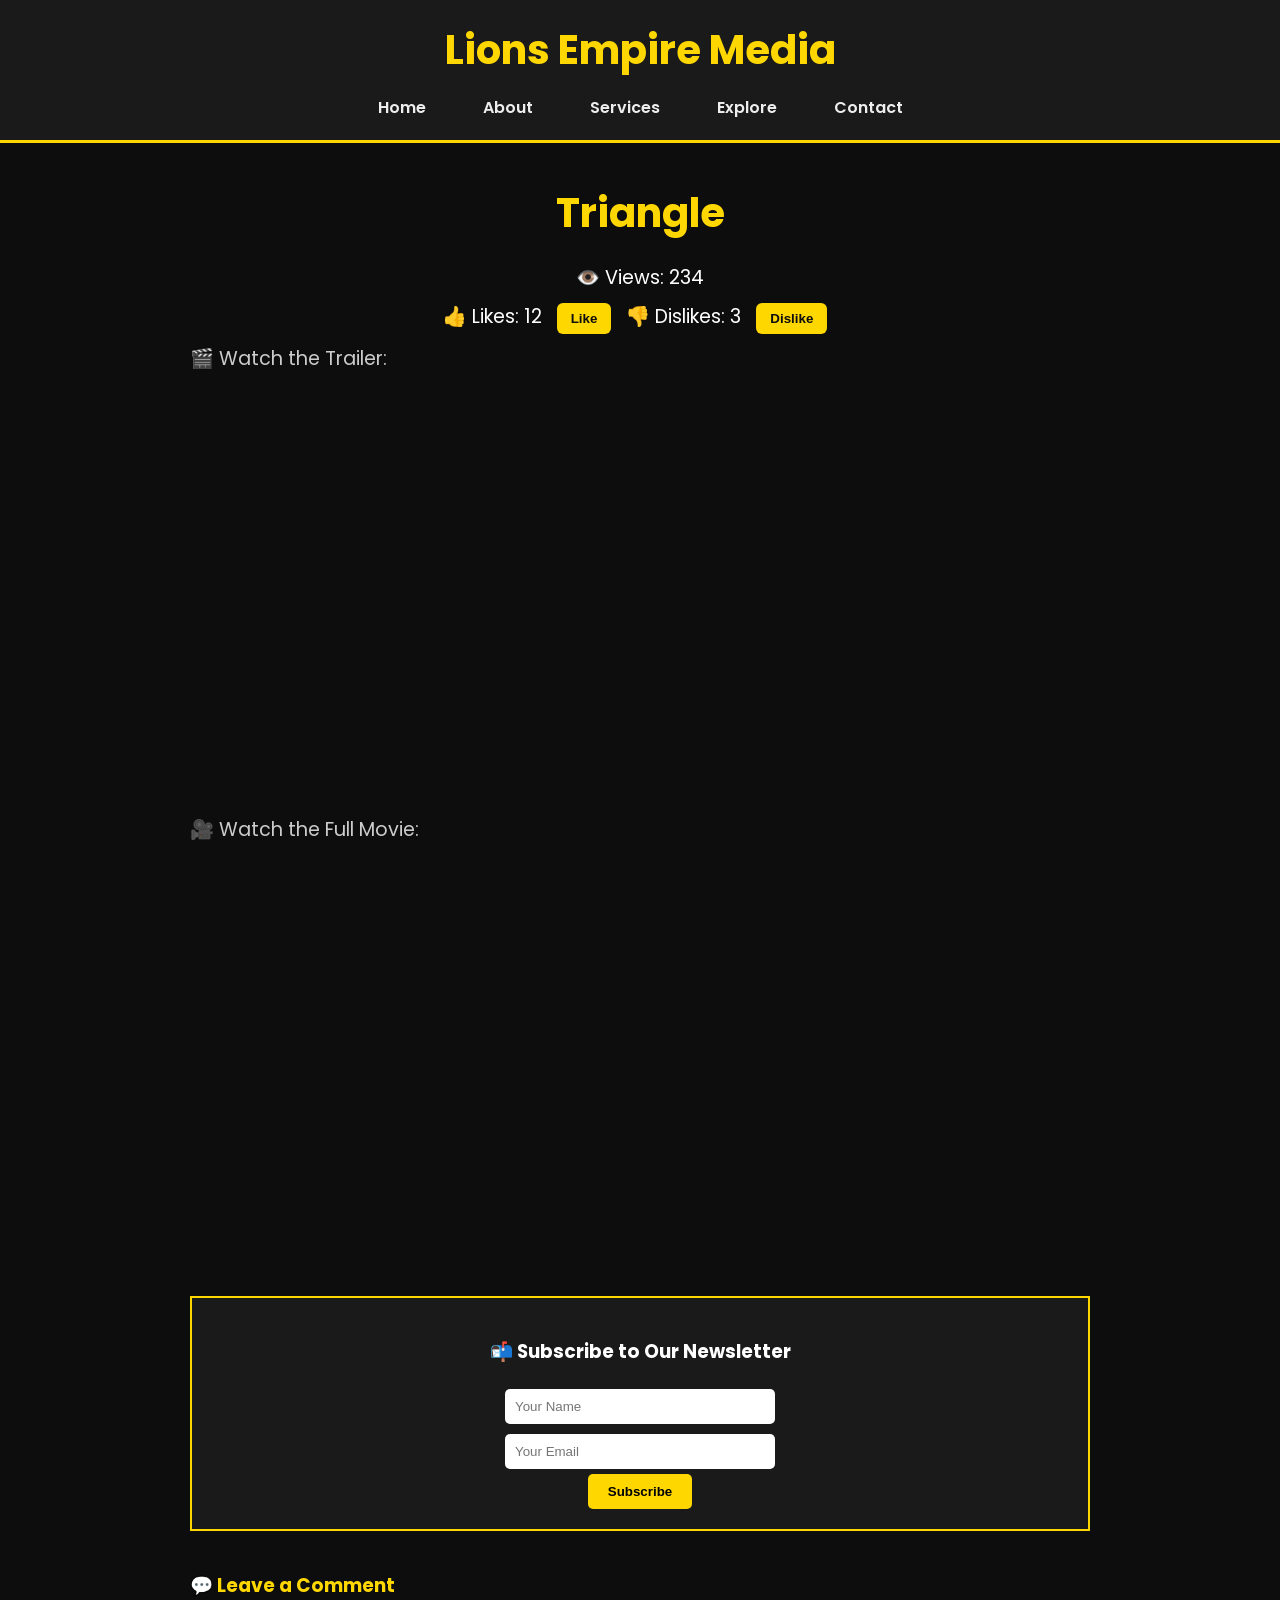
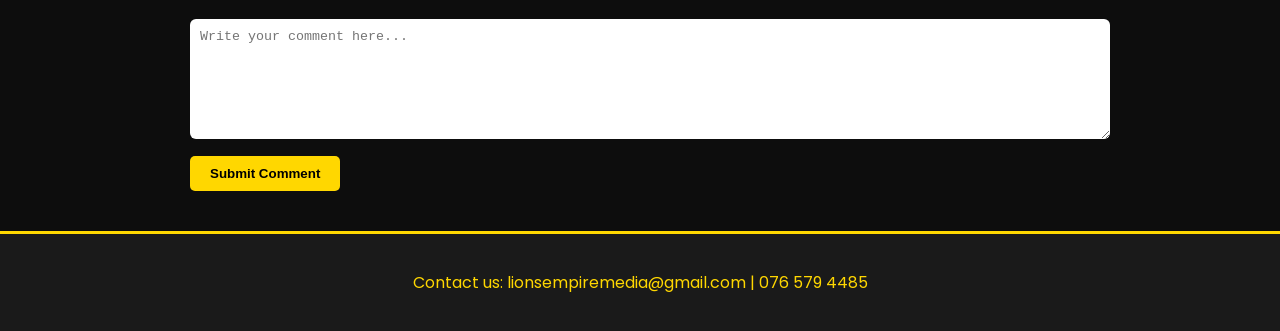
<file: movie-triangle.html>
<!DOCTYPE html>
<html lang="en">
<head>
  <meta charset="UTF-8" />
  <meta name="viewport" content="width=device-width, initial-scale=1" />
  <title>Triangle - Lions Empire Media</title>
  <link href="https://fonts.googleapis.com/css2?family=Poppins:wght@400;600&display=swap" rel="stylesheet" />
  <style>
    body {
      margin: 0;
      font-family: 'Poppins', sans-serif;
      background-color: #0d0d0d;
      color: #fff;
    }
    header {
      background-color: #1a1a1a;
      padding: 20px 0;
      text-align: center;
      border-bottom: 3px solid gold;
    }
    header h1 {
      margin: 0;
      font-size: 2.5rem;
      color: gold;
    }
    nav ul {
      list-style: none;
      display: flex;
      justify-content: center;
      gap: 25px;
      margin: 15px 0 0;
      padding: 0;
    }
    nav ul li a {
      text-decoration: none;
      color: #eee;
      font-weight: 600;
      padding: 10px 16px;
      border-radius: 6px;
    }
    nav ul li a:hover,
    nav ul li a.active {
      background-color: gold;
      color: #0d0d0d;
    }
    main {
      max-width: 900px;
      margin: 40px auto;
      padding: 0 20px;
    }
    h2 {
      color: gold;
      text-align: center;
      margin-bottom: 20px;
      font-size: 2.5rem;
    }
    .video-section {
      margin-bottom: 30px;
    }
    iframe {
      width: 100%;
      height: 400px;
      border: none;
    }
    .label {
      color: #ccc;
      font-size: 1.2rem;
      margin: 10px 0 5px;
    }
    .viewer-count, .like-section {
      text-align: center;
      margin: 10px 0;
      font-size: 1.2rem;
    }
    .like-section button {
      background-color: gold;
      color: #0d0d0d;
      border: none;
      padding: 8px 14px;
      margin: 0 10px;
      border-radius: 6px;
      cursor: pointer;
      font-weight: bold;
    }
    .subscribe {
      background-color: #1a1a1a;
      padding: 20px;
      margin-top: 40px;
      border: 2px solid gold;
      text-align: center;
    }
    .subscribe input {
      padding: 10px;
      margin: 5px;
      border-radius: 5px;
      border: none;
      width: 250px;
    }
    .subscribe button {
      padding: 10px 20px;
      border-radius: 5px;
      background-color: gold;
      color: #000;
      font-weight: bold;
      border: none;
      cursor: pointer;
    }
    .comments {
      margin-top: 40px;
    }
    .comments h3 {
      color: gold;
    }
    .comments textarea {
      width: 100%;
      height: 100px;
      border-radius: 6px;
      border: none;
      padding: 10px;
      margin-bottom: 10px;
    }
    .comments button {
      padding: 10px 20px;
      background-color: gold;
      color: #000;
      border: none;
      border-radius: 5px;
      font-weight: bold;
    }
    footer {
      background-color: #1a1a1a;
      text-align: center;
      padding: 20px 0;
      color: gold;
      border-top: 3px solid gold;
      margin-top: 40px;
    }
  </style>
</head>
<body>
  <header>
    <h1>Lions Empire Media</h1>
    <nav>
      <ul>
        <li><a href="index.html">Home</a></li>
        <li><a href="about.html">About</a></li>
        <li><a href="services.html">Services</a></li>
        <li><a href="ExploreOurMovie.html">Explore</a></li>
        <li><a href="contact.html">Contact</a></li>
      </ul>
    </nav>
  </header>

  <main>
    <h2>Triangle</h2>

    <div class="viewer-count">
      👁️ Views: <span id="viewCount">234</span>
    </div>

    <div class="like-section">
      👍 Likes: <span id="likeCount">12</span>
      <button onclick="like()">Like</button>
      👎 Dislikes: <span id="dislikeCount">3</span>
      <button onclick="dislike()">Dislike</button>
    </div>

    <div class="video-section">
      <div class="label">🎬 Watch the Trailer:</div>
      <iframe src="https://www.youtube.com/embed/2yXNqwbg0RA" allowfullscreen></iframe>
    </div>

    <div class="video-section">
      <div class="label">🎥 Watch the Full Movie:</div>
      <iframe src="https://www.youtube.com/embed/BF1P4ezqMIg" allowfullscreen></iframe>
    </div>

    <div class="subscribe">
      <h3>📬 Subscribe to Our Newsletter</h3>
      <input type="text" placeholder="Your Name" /><br />
      <input type="email" placeholder="Your Email" /><br />
      <button>Subscribe</button>
    </div>

    <div class="comments">
      <h3>💬 Leave a Comment</h3>
      <textarea placeholder="Write your comment here..."></textarea><br />
      <button>Submit Comment</button>
    </div>
  </main>

  <footer>
    <p>Contact us: lionsempiremedia@gmail.com | 076 579 4485</p>
  </footer>

  <script>
    let likes = 12;
    let dislikes = 3;

    function like() {
      likes++;
      document.getElementById("likeCount").innerText = likes;
    }

    function dislike() {
      dislikes++;
      document.getElementById("dislikeCount").innerText = dislikes;
    }
  </script>
</body>
</html>
</file>
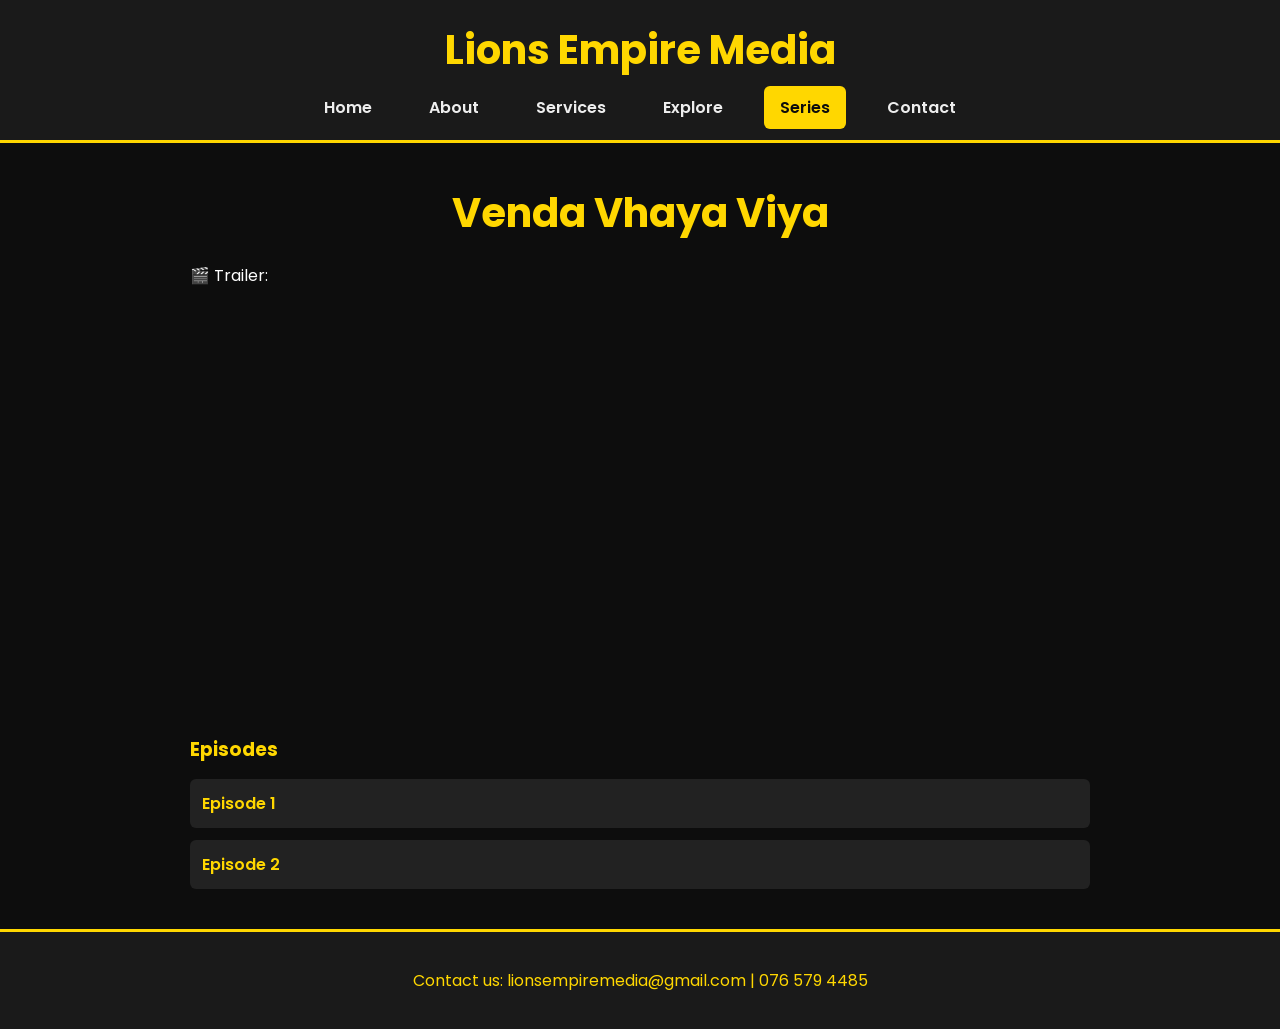
<file: series-vendavhayaviya.html>
<!DOCTYPE html>
<html lang="en">
<head>
<meta charset="UTF-8" />
<meta name="viewport" content="width=device-width, initial-scale=1" />
<title>Venda Vhaya Viya - Lions Empire Media</title>
<link href="https://fonts.googleapis.com/css2?family=Poppins:wght@400;600&display=swap" rel="stylesheet" />
<style>
  body {
    margin: 0;
    font-family: 'Poppins', sans-serif;
    background-color: #0d0d0d;
    color: #fff;
  }
  header {
    background-color: #1a1a1a;
    padding: 20px 0;
    text-align: center;
    border-bottom: 3px solid gold;
  }
  header h1 {
    margin: 0;
    font-size: 2.5rem;
    color: gold;
  }
  nav ul {
    list-style: none;
    display: flex;
    justify-content: center;
    gap: 25px;
    margin: 15px 0 0;
    padding: 0;
  }
  nav ul li a {
    text-decoration: none;
    color: #eee;
    font-weight: 600;
    padding: 10px 16px;
    border-radius: 6px;
  }
  nav ul li a:hover,
  nav ul li a.active {
    background-color: gold;
    color: #0d0d0d;
  }
  main {
    max-width: 900px;
    margin: 40px auto;
    padding: 0 20px;
  }
  h2 {
    color: gold;
    text-align: center;
    margin-bottom: 20px;
    font-size: 2.5rem;
  }
  .video-section {
    margin-bottom: 40px;
  }
  iframe {
    width: 100%;
    height: 400px;
    border: none;
  }
  .episodes-list {
    margin-top: 20px;
  }
  .episode-item {
    background: #222;
    padding: 12px;
    margin-bottom: 12px;
    border-radius: 6px;
  }
  .episode-item a {
    color: gold;
    font-weight: 600;
    text-decoration: none;
  }
  .episode-item a:hover {
    text-decoration: underline;
  }
  footer {
    background-color: #1a1a1a;
    text-align: center;
    padding: 20px 0;
    color: gold;
    border-top: 3px solid gold;
    margin-top: 40px;
  }
</style>
</head>
<body>
<header>
  <h1>Lions Empire Media</h1>
  <nav>
    <ul>
      <li><a href="index.html">Home</a></li>
      <li><a href="about.html">About</a></li>
      <li><a href="services.html">Services</a></li>
      <li><a href="ExploreOurMovie.html">Explore</a></li>
      <li><a href="series.html" class="active">Series</a></li>
      <li><a href="contact.html">Contact</a></li>
    </ul>
  </nav>
</header>

<main>
  <h2>Venda Vhaya Viya</h2>

  <div class="video-section">
    <div class="label">🎬 Trailer:</div>
    <iframe src="https://www.youtube.com/embed/QQxF-RJYX30" allowfullscreen></iframe>
  </div>

  <div class="episodes-list">
    <h3 style="color: gold; margin-bottom: 15px;">Episodes</h3>

    <div class="episode-item">
      <a href="https://www.youtube.com/watch?v=PUT_EPISODE_1_LINK" target="_blank" rel="noopener">Episode 1</a>
    </div>
    <div class="episode-item">
      <a href="https://www.youtube.com/watch?v=PUT_EPISODE_2_LINK" target="_blank" rel="noopener">Episode 2</a>
    </div>
    <!-- Add more episodes here -->
  </div>
</main>

<footer>
  <p>Contact us: lionsempiremedia@gmail.com | 076 579 4485</p>
</footer>
</body>
</html>
</file>
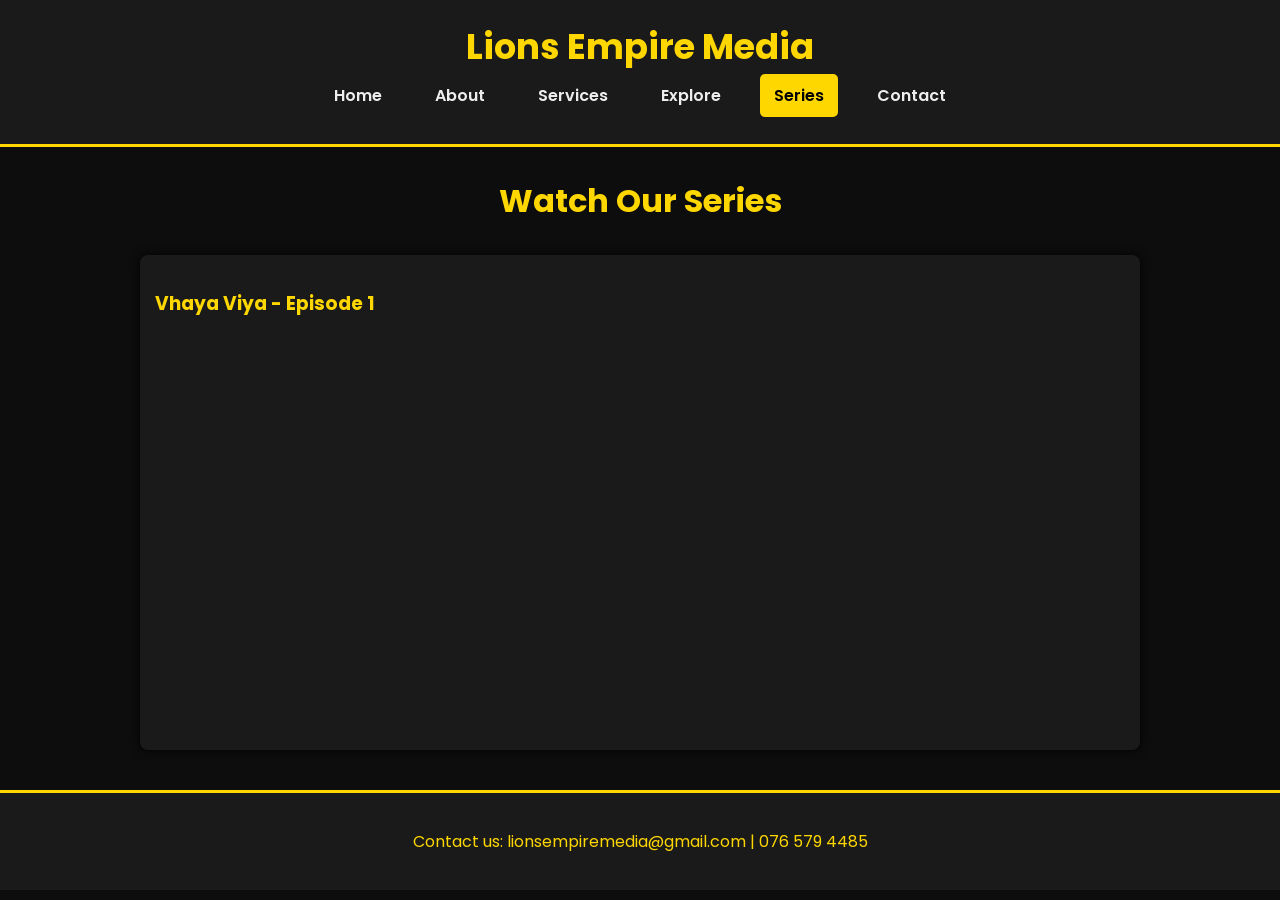
<file: series.html>
<!DOCTYPE html>
<html lang="en">
<head>
  <meta charset="UTF-8" />
  <meta name="viewport" content="width=device-width, initial-scale=1" />
  <title>Series - Lions Empire Media</title>
  <link href="https://fonts.googleapis.com/css2?family=Poppins:wght@400;600&display=swap" rel="stylesheet" />
  <style>
    body {
      margin: 0;
      font-family: 'Poppins', sans-serif;
      background-color: #0d0d0d;
      color: #fff;
    }
    header {
      background-color: #1a1a1a;
      padding: 20px;
      text-align: center;
      border-bottom: 3px solid gold;
    }
    header h1 {
      margin: 0;
      font-size: 2.2rem;
      color: gold;
    }
    nav ul {
      list-style: none;
      padding: 0;
      margin-top: 10px;
      display: flex;
      justify-content: center;
      gap: 25px;
    }
    nav ul li a {
      text-decoration: none;
      color: #eee;
      font-weight: 600;
      padding: 10px 14px;
      border-radius: 5px;
    }
    nav ul li a:hover,
    nav ul li a.active {
      background-color: gold;
      color: #000;
    }
    main {
      max-width: 1000px;
      margin: 30px auto;
      padding: 0 20px;
    }
    h2 {
      color: gold;
      text-align: center;
      font-size: 2rem;
      margin-bottom: 30px;
    }
    .series-card {
      background-color: #1a1a1a;
      padding: 15px;
      border-radius: 8px;
      margin-bottom: 30px;
      box-shadow: 0 0 10px #000;
    }
    .series-card h3 {
      color: gold;
      margin-bottom: 10px;
    }
    iframe {
      width: 100%;
      height: 400px;
      border: none;
      border-radius: 6px;
    }
    footer {
      text-align: center;
      padding: 20px;
      background-color: #1a1a1a;
      color: gold;
      border-top: 3px solid gold;
      margin-top: 40px;
    }
  </style>
</head>
<body>

  <header>
    <h1>Lions Empire Media</h1>
    <nav>
      <ul>
        <li><a href="index.html">Home</a></li>
        <li><a href="about.html">About</a></li>
        <li><a href="services.html">Services</a></li>
        <li><a href="ExploreOurMovie.html">Explore</a></li>
        <li><a href="series.html" class="active">Series</a></li>
        <li><a href="contact.html">Contact</a></li>
      </ul>
    </nav>
  </header>

  <main>
    <h2>Watch Our Series</h2>

    <div class="series-card">
      <h3>Vhaya Viya - Episode 1</h3>
      <iframe src="https://www.youtube.com/embed/QQxF-RJYX30" allowfullscreen></iframe>
    </div>

    <!-- Add more series trailers below like this one -->
    <!--
    <div class="series-card">
      <h3>Next Series Title - Episode X</h3>
      <iframe src="https://www.youtube.com/embed/PUT-YOUR-VIDEO-ID-HERE" allowfullscreen></iframe>
    </div>
    -->

  </main>

  <footer>
    <p>Contact us: lionsempiremedia@gmail.com | 076 579 4485</p>
  </footer>

</body>
</html>
</file>
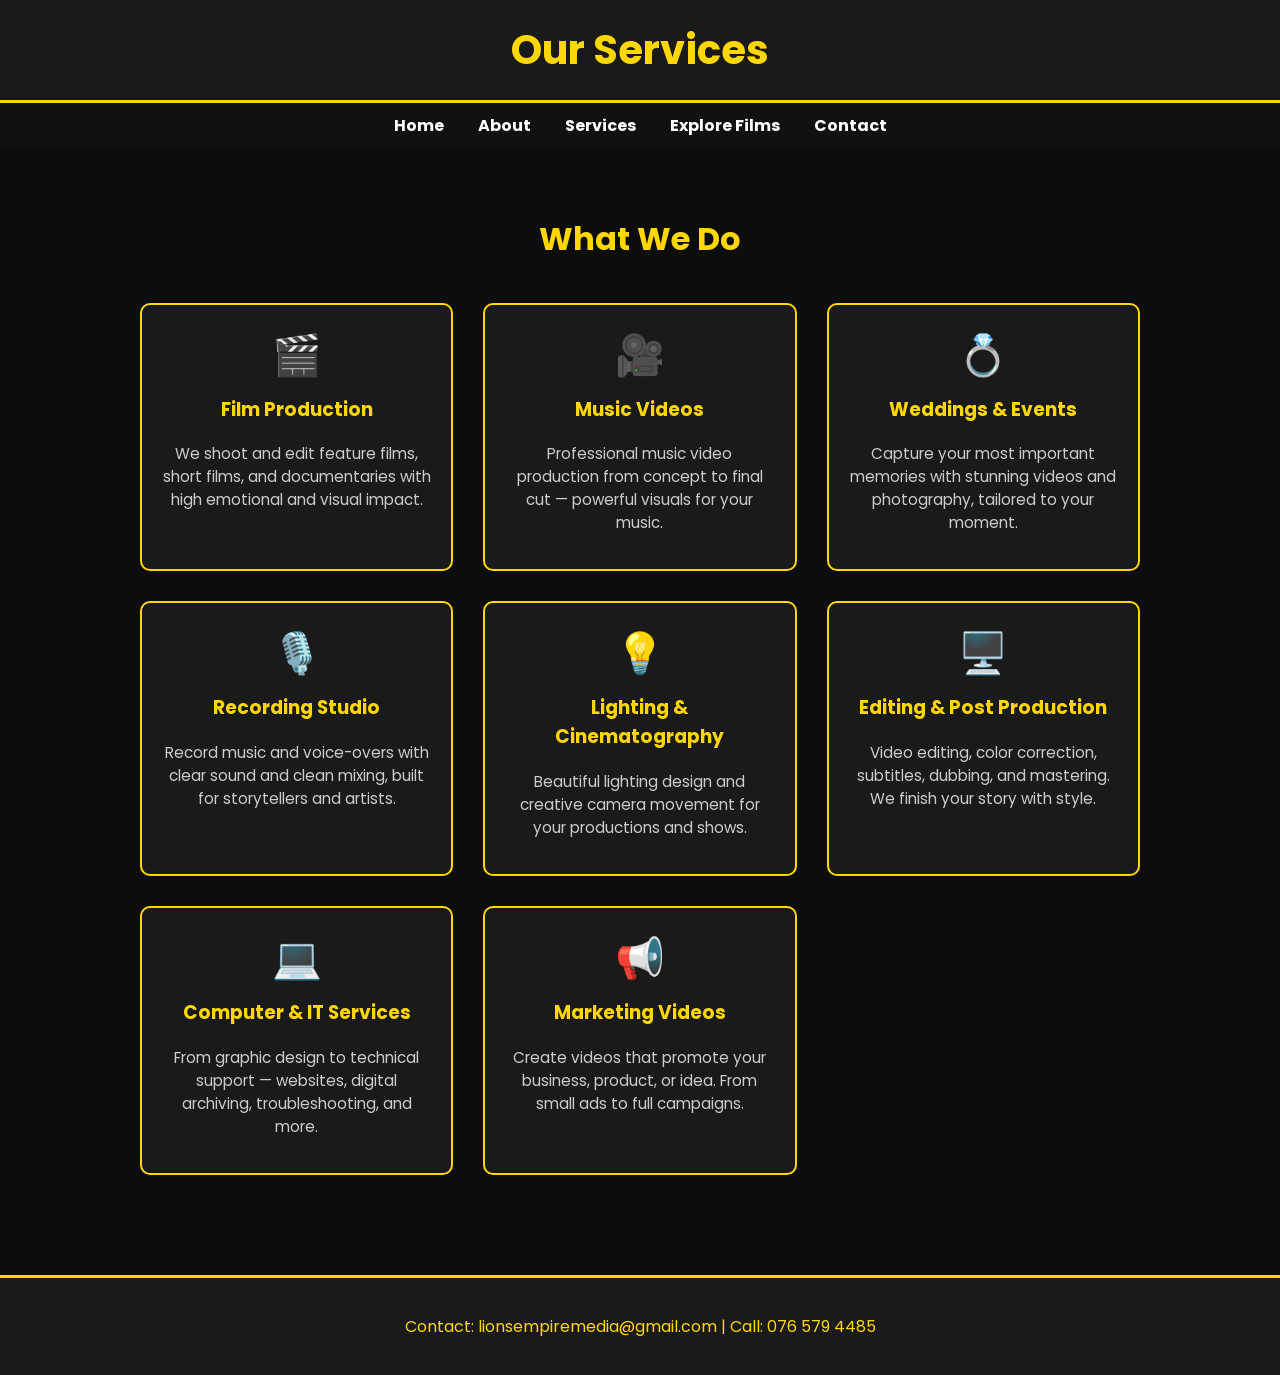
<file: services.html>
<!DOCTYPE html>
<html lang="en">
<head>
  <meta charset="UTF-8" />
  <meta name="viewport" content="width=device-width, initial-scale=1" />
  <title>Our Services - Lions Empire Media</title>
  <link href="https://fonts.googleapis.com/css2?family=Poppins:wght@400;700&display=swap" rel="stylesheet" />
  <style>
    body {
      margin: 0;
      font-family: 'Poppins', sans-serif;
      background-color: #0d0d0d;
      color: white;
    }
    header {
      background-color: #1a1a1a;
      padding: 20px;
      text-align: center;
      border-bottom: 3px solid gold;
    }
    header h1 {
      margin: 0;
      font-size: 2.5rem;
      color: gold;
    }
    nav {
      text-align: center;
      background-color: #111;
      padding: 10px 0;
    }
    nav a {
      color: white;
      margin: 0 15px;
      text-decoration: none;
      font-weight: bold;
    }
    nav a:hover {
      color: gold;
    }
    main {
      max-width: 1000px;
      margin: auto;
      padding: 40px 20px;
    }
    h2 {
      text-align: center;
      color: gold;
      font-size: 2rem;
      margin-bottom: 40px;
    }
    .services-grid {
      display: grid;
      grid-template-columns: repeat(auto-fit, minmax(280px, 1fr));
      gap: 30px;
    }
    .service-card {
      background-color: #1a1a1a;
      border: 2px solid gold;
      padding: 20px;
      border-radius: 10px;
      text-align: center;
    }
    .service-card h3 {
      color: gold;
      margin-top: 10px;
    }
    .service-card p {
      color: #ccc;
      font-size: 0.95rem;
      margin-top: 10px;
    }
    .icon {
      font-size: 40px;
      color: gold;
    }
    footer {
      background-color: #1a1a1a;
      color: gold;
      text-align: center;
      padding: 20px;
      border-top: 3px solid gold;
      margin-top: 60px;
    }
  </style>
</head>
<body>

<header>
  <h1>Our Services</h1>
</header>

<nav>
  <a href="index.html">Home</a>
  <a href="about.html">About</a>
  <a href="services.html">Services</a>
  <a href="ExploreOurMovie.html">Explore Films</a>
  <a href="contact.html">Contact</a>
</nav>

<main>
  <h2>What We Do</h2>
  <div class="services-grid">
    <div class="service-card">
      <div class="icon">🎬</div>
      <h3>Film Production</h3>
      <p>We shoot and edit feature films, short films, and documentaries with high emotional and visual impact.</p>
    </div>
    <div class="service-card">
      <div class="icon">🎥</div>
      <h3>Music Videos</h3>
      <p>Professional music video production from concept to final cut — powerful visuals for your music.</p>
    </div>
    <div class="service-card">
      <div class="icon">💍</div>
      <h3>Weddings & Events</h3>
      <p>Capture your most important memories with stunning videos and photography, tailored to your moment.</p>
    </div>
    <div class="service-card">
      <div class="icon">🎙️</div>
      <h3>Recording Studio</h3>
      <p>Record music and voice-overs with clear sound and clean mixing, built for storytellers and artists.</p>
    </div>
    <div class="service-card">
      <div class="icon">💡</div>
      <h3>Lighting & Cinematography</h3>
      <p>Beautiful lighting design and creative camera movement for your productions and shows.</p>
    </div>
    <div class="service-card">
      <div class="icon">🖥️</div>
      <h3>Editing & Post Production</h3>
      <p>Video editing, color correction, subtitles, dubbing, and mastering. We finish your story with style.</p>
    </div>
    <div class="service-card">
      <div class="icon">💻</div>
      <h3>Computer & IT Services</h3>
      <p>From graphic design to technical support — websites, digital archiving, troubleshooting, and more.</p>
    </div>
    <div class="service-card">
      <div class="icon">📢</div>
      <h3>Marketing Videos</h3>
      <p>Create videos that promote your business, product, or idea. From small ads to full campaigns.</p>
    </div>
  </div>
</main>

<footer>
  <p>Contact: lionsempiremedia@gmail.com | Call: 076 579 4485</p>
</footer>

</body>
</html>
</file>
<file: style.css>
body {
  font-family: Arial, sans-serif;
  margin: 0;
  padding: 0;
  background: #111;
  color: #fff;
}
.main-header {
  background: #000;
  padding: 20px;
  text-align: center;
}
.main-header h1 {
  margin: 0;
  color: gold;
}
.main-header nav a {
  margin: 0 10px;
  color: #00adef;
  text-decoration: none;
}
.main-header nav a:hover {
  text-decoration: underline;
}
.content, .home-main {
  padding: 20px;
  text-align: center;
}
.thumbnail-grid {
  display: grid;
  grid-template-columns: 1fr;
  gap: 20px;
  padding: 20px;
}
.thumbnail-grid img {
  width: 100%;
  border-radius: 12px;
  box-shadow: 0 4px 8px rgba(0,0,0,0.6);
  transition: transform 0.3s ease;
}
.thumbnail-grid img:hover {
  transform: scale(1.05);
}
@media (min-width: 768px) {
  .thumbnail-grid {
    grid-template-columns: 1fr 1fr;
  }
}
footer {
  background: #000;
  text-align: center;
  padding: 10px;
  font-size: 0.9em;
  color: #ccc;
}
a {
  color: #00adef;
  text-decoration: none;
}
a:hover {
  text-decoration: underline;
}
</file>
